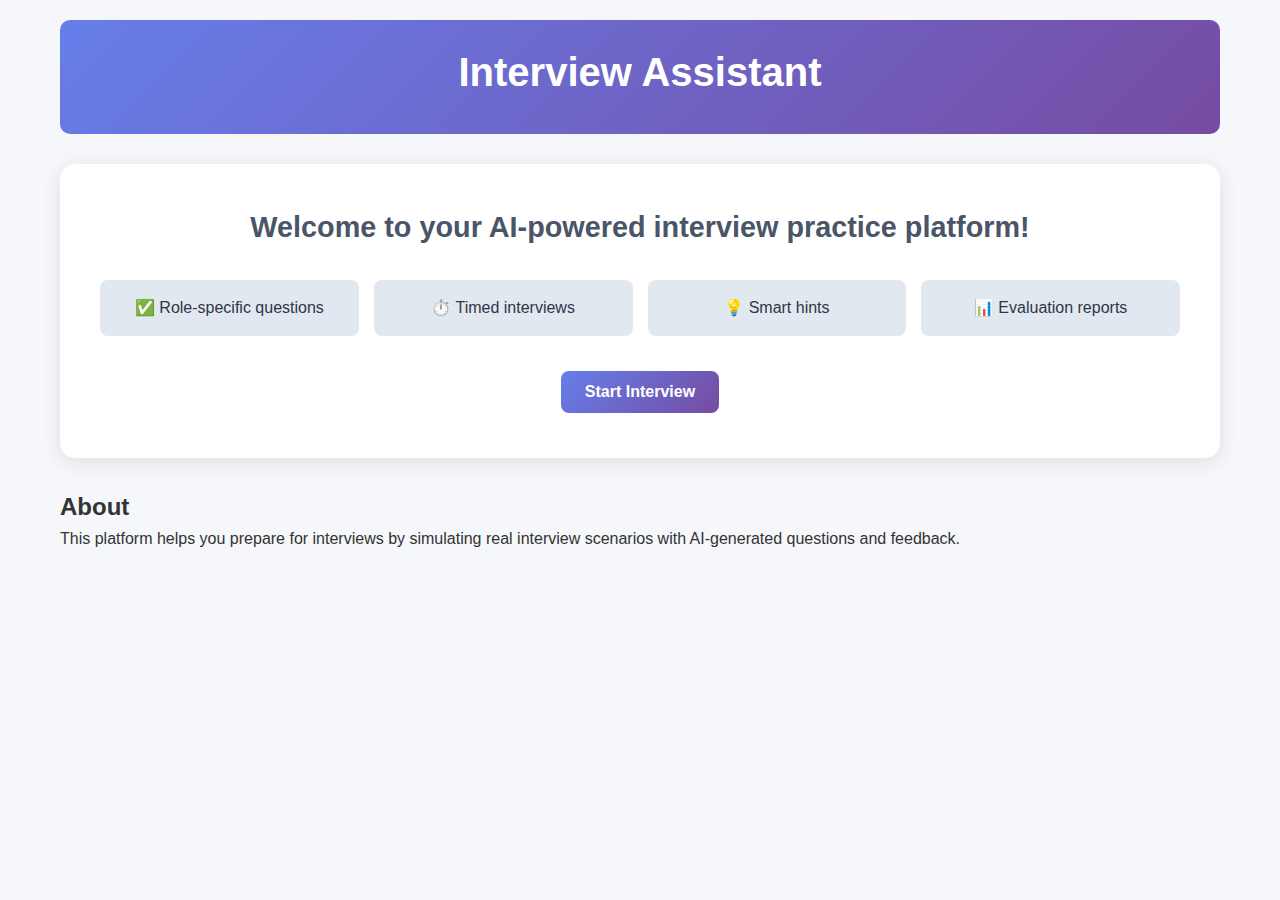
<file: interview_assistant/ui/index.html>
<!DOCTYPE html>
<html lang="en">
<head>
    <meta charset="UTF-8">
    <meta name="viewport" content="width=device-width, initial-scale=1.0">
    <title>AI Interview Assistant</title>
    <link rel="stylesheet" href="styles.css">
</head>
<body>
    <div class="container">
        <!-- Header -->
        <header class="header">
            <h1>Interview Assistant</h1>
        </header>

        <!-- Home Page -->
        <div id="home-page" class="page active">
            <div class="welcome-section">
                <h2>Welcome to your AI-powered interview practice platform!</h2>
                <div class="features">
                    <div class="feature">✅ Role-specific questions</div>
                    <div class="feature">⏱️ Timed interviews</div>
                    <div class="feature">💡 Smart hints</div>
                    <div class="feature">📊 Evaluation reports</div>
                </div>
                <button id="start-interview-btn" class="primary-btn">Start Interview</button>
            </div>

            <div class="about-section">
                <h2>About</h2>
                <p>This platform helps you prepare for interviews by simulating real interview scenarios with AI-generated questions and feedback.</p>
            </div> <!-- <<< THIS WAS THE MISSING CLOSING TAG -->
        </div> <!-- <<< Home Page Ends Here -->

        <!-- Interview Configuration Page -->
        <div id="config-page" class="page">
            <div class="config-section">
                <h2>🎯 Interview Setup</h2>
                <form id="interview-config-form">
                    <div class="form-group">
                        <label for="category">📂 Category</label>
                        <select id="category" required>
                            <option value="">Select Category</option>
                            <option value="technical">Technical</option>
                            <option value="non_technical">Non-Technical</option>
                        </select>
                    </div>

                    <div class="form-group">
                        <label for="role">👔 Role</label>
                        <select id="role" required>
                            <option value="">Select Role</option>
                        </select>
                    </div>

                    <div class="form-group">
                        <label for="difficulty">📊 Difficulty</label>
                        <select id="difficulty" required>
                            <option value="">Select Difficulty</option>
                            <option value="beginner">Beginner</option>
                            <option value="intermediate">Intermediate</option>
                            <option value="advanced">Advanced</option>
                        </select>
                    </div>

                    <div id="difficulty-details" class="difficulty-details"></div>

                    <button type="submit" class="primary-btn">▶️ Start Interview</button>
                    <button type="button" id="back-home-btn" class="secondary-btn">🏠 Back to Home</button>
                </form>
            </div>
        </div>

        <!-- Interview Page -->
        <div id="interview-page" class="page">
            <div class="interview-header">
                <div class="interview-info">
                    <h2>💬 Interview in Progress</h2>
                    <div id="progress-info"></div>
                </div>
                <div class="timer-container">
                    <div id="timer" class="timer">00:00</div>
                </div>
            </div>

            <div class="interview-content">
                <div id="chat-messages" class="chat-messages"></div>
                
                <div class="question-section">
                    <div id="current-question" class="question-box"></div>
                    <textarea id="answer-input" placeholder="Type your detailed answer here..." rows="6"></textarea>
                </div>

                <div class="action-buttons">
                    <button id="submit-btn" class="primary-btn">📤 Submit Answer</button>
                    <button id="hint-btn" class="secondary-btn">💡 Get Hint</button>
                    <button id="skip-btn" class="secondary-btn">⏭️ Skip Question</button>
                    <button id="end-btn" class="danger-btn">🛑 End Interview</button>
                </div>
            </div>
        </div>

        <!-- Report Page -->
        <div id="report-page" class="page">
            <div class="report-header">
                <h2>📊 Interview Report</h2>
                <div id="report-summary" class="report-summary"></div>
            </div>

            <div class="report-content">
                <div id="question-analysis" class="question-analysis"></div>
                <div id="overall-evaluation" class="overall-evaluation"></div>
            </div>

            <div class="report-actions">
                <button id="new-interview-btn" class="primary-btn">🔄 New Interview</button>
                <button id="download-report-btn" class="secondary-btn">📥 Download Report</button>
                <button id="back-home-report-btn" class="secondary-btn">🏠 Back to Home</button>
            </div>
        </div>

        <!-- Loading Overlay -->
        <div id="loading-overlay" class="loading-overlay">
            <div class="loading-spinner"></div>
            <div class="loading-text">Processing...</div>
        </div>

        <!-- Toast Notifications -->
        <div id="toast-container" class="toast-container"></div>
    </div>

    <script src="config.js"></script>
    <script src="script.js"></script>
</body>
</html>
</file>
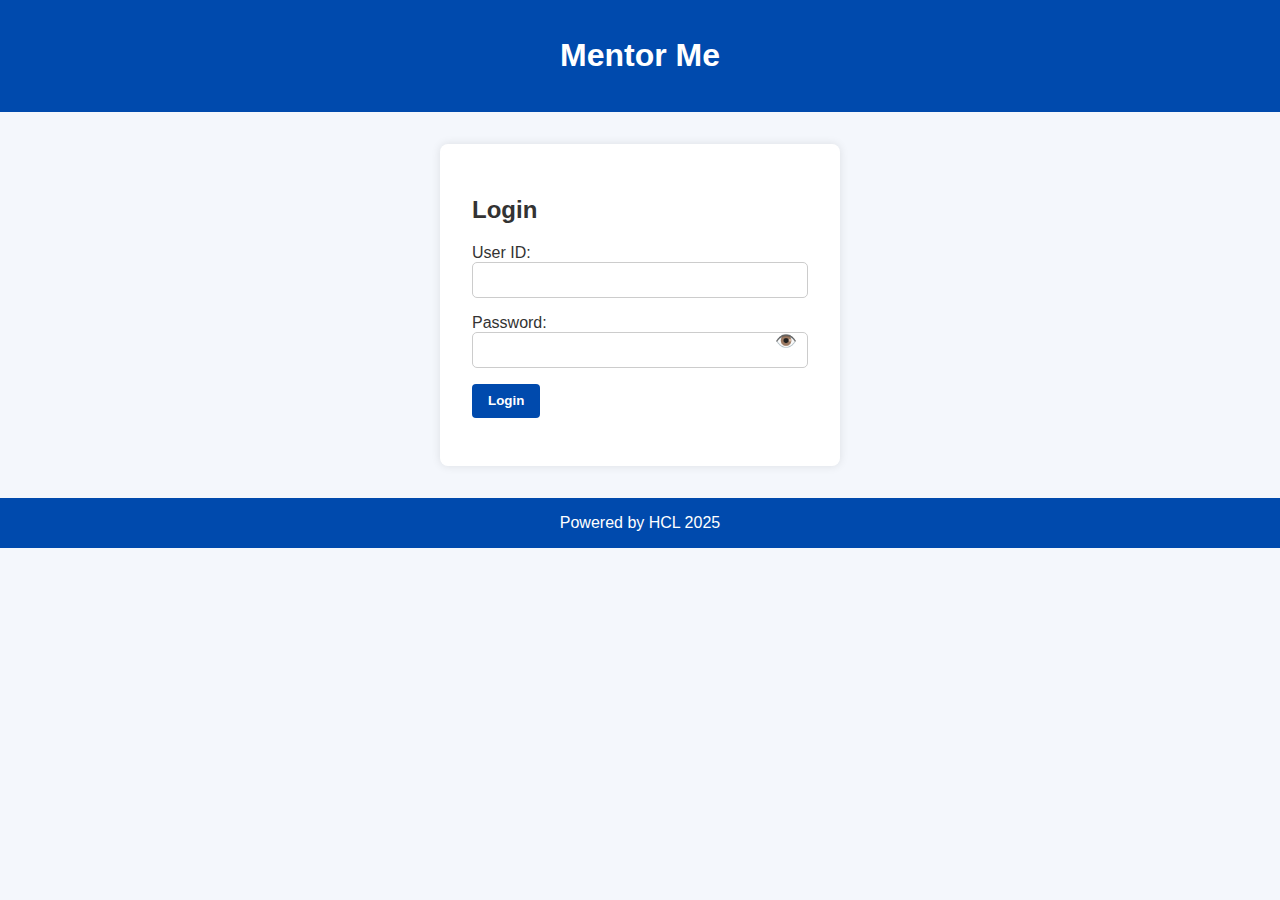
<file: mentor/ui/index.html>
<!DOCTYPE html>
<html lang="en">
<head>
    <meta charset="UTF-8" />
    <meta name="viewport" content="width=device-width, initial-scale=1.0"/>
    <title>Mentor Me</title>
    <style>
        /* Your existing CSS styles go here */
        * {
            box-sizing: border-box;
        }
        body {
            margin: 0;
            font-family: 'Segoe UI', sans-serif;
            background-color: #f4f7fc;
            color: #333;
            height: 100vh;
            display: flex;
            flex-direction: column;
        }

        header {
            background-color: #004aad;
            color: white;
            padding: 1rem;
            text-align: center;
            flex-shrink: 0;
        }

        .footer {
            text-align: center;
            padding: 1rem;
            background-color: #004aad;
            color: white;
            flex-shrink: 0;
        }

        .container {
            display: flex;
            flex: 1;
            overflow: hidden;
        }

        .sidebar {
            width: 280px;
            min-width: 200px;
            background-color: #e8f0fe;
            padding: 1rem;
            border-right: 1px solid #ccc;
            overflow-y: auto;
            flex-shrink: 0;
        }

        .sidebar h3, .sidebar h4 {
            margin-top: 0;
            margin-bottom: 0.5rem;
        }

        #logged-in-user {
            font-weight: bold;
            margin-bottom: 1rem;
            font-size: 1.1rem;
            color: #004aad;
        }

        #past-sessions {
            list-style: none;
            padding-left: 0;
            margin-top: 1rem;
            margin-bottom: 0;
        }

        #past-sessions li {
            background: white;
            margin-bottom: 0.75rem;
            padding: 0.6rem 0.8rem;
            border-radius: 6px;
            cursor: pointer;
            box-shadow: 0 0 5px rgba(0,0,0,0.05);
            transition: background-color 0.2s ease;
        }

        #past-sessions li:hover {
            background-color: #d2e3fc;
        }

        .session-title {
            font-weight: 600;
            color: #004aad;
            margin-bottom: 0.2rem;
            white-space: nowrap;
            overflow: hidden;
            text-overflow: ellipsis;
        }

        .session-meta {
            font-size: 0.75rem;
            color: #666;
            margin-bottom: 0.3rem;
        }

        .session-snippet {
            font-size: 0.85rem;
            color: #333;
            max-height: 2.8em;
            line-height: 1.4em;
            overflow: hidden;
            text-overflow: ellipsis;
        }

        .main-content-area {
            flex: 1;
            display: flex;
            flex-direction: column;
            overflow: hidden;
        }

        .chat-area {
            flex: 1;
            display: flex;
            flex-direction: column;
            overflow: hidden;
        }

        .messages {
            flex: 1;
            padding: 1rem;
            overflow-y: auto;
            background-color: white;
            display: flex;
            flex-direction: column;
        }

        .message {
            margin: 0.5rem 0;
            padding: 0.75rem;
            border-radius: 8px;
            max-width: 70%;
            position: relative;
            word-wrap: break-word;
            white-space: pre-wrap; /* Ensures newlines and spaces are respected */
        }

        .message.user {
            background-color: #d2e3fc;
            align-self: flex-end;
        }

        .message.assistant { /* Changed from .mentor to .assistant to match backend model */
            background-color: #ffffff;
            align-self: flex-start;
            border-left: 5px solid #004aad;
            white-space: pre-wrap; /* Ensures newlines and spaces are respected */
        }

        .mentor-icon::before {
            content: "👨‍🏫 ";
        }

        .message time {
            display: block;
            font-size: 0.7rem;
            color: #777;
            margin-top: 0.3rem;
            text-align: right;
            user-select: none;
        }

        /* Styles for the audio button */
        .message .audio-control {
            background: none;
            border: none;
            cursor: pointer;
            font-size: 1.2em;
            margin-left: 0.5em;
            vertical-align: middle;
            color: #004aad; /* Match your primary color */
            transition: color 0.2s ease;
        }

        .message .audio-control:hover:not(:disabled) {
            color: #003580; /* Darker shade on hover */
        }

        .message .audio-control:disabled {
            color: #b0c4de; /* Lighter color when disabled */
            cursor: not-allowed;
        }

        .input-box {
            display: flex;
            padding: 1rem;
            background-color: #f1f1f1;
            border-top: 1px solid #ccc;
            align-items: center;
            flex-shrink: 0;
        }

        .input-box textarea {
            flex: 1;
            padding: 0.75rem;
            border: 1px solid #ccc;
            border-radius: 5px;
            font-size: 1rem;
            resize: vertical;
            min-height: 40px;
            max-height: 120px;
            overflow-y: auto;
        }

        .input-box button {
            background-color: #004aad;
            color: white;
            padding: 0.75rem 1rem;
            border: none;
            margin-left: 0.5rem;
            border-radius: 5px;
            cursor: pointer;
            min-width: 80px;
            font-weight: 600;
            transition: background-color 0.3s ease;
        }

        .input-box button:disabled {
            background-color: #6699cc;
            cursor: not-allowed;
        }

        .hidden {
            display: none !important;
        }

        .form-group {
            margin-bottom: 1rem;
        }

        select, input[type="text"], input[type="password"], textarea {
            width: 100%;
            padding: 0.5rem;
            font-size: 1rem;
            border-radius: 5px;
            border: 1px solid #ccc;
            font-family: 'Segoe UI', sans-serif;
        }

        button {
            padding: 0.6rem 1rem;
            background-color: #004aad;
            color: white;
            border: none;
            cursor: pointer;
            border-radius: 4px;
            font-weight: 600;
            transition: background-color 0.3s ease;
        }

        button:hover:not(:disabled) {
            background-color: #003580;
        }

        .login {
            max-width: 400px;
            margin: 2rem auto;
            background: white;
            padding: 2rem;
            border-radius: 8px;
            box-shadow: 0 0 10px rgba(0,0,0,0.1);
            flex-shrink: 0;
        }

        .setup {
            max-width: 600px;
            margin: 2rem auto;
            background: white;
            padding: 2rem;
            border-radius: 8px;
            box-shadow: 0 0 10px rgba(0,0,0,0.1);
            width: 90%;
            flex-grow: 1;
            display: flex;
            flex-direction: column;
            align-items: center;
            text-align: center;
            overflow-y: auto;
            padding-bottom: 2rem;
        }
        .setup .form-group {
            width: 100%;
            max-width: 400px;
            text-align: left;
        }
        .setup button {
            margin-top: 1rem;
        }

        /* Show password toggle */
        .password-wrapper {
            position: relative;
        }

        .password-wrapper input {
            padding-right: 2.5rem;
        }

        .toggle-password {
            position: absolute;
            top: 50%;
            right: 0.7rem;
            transform: translateY(-50%);
            cursor: pointer;
            font-size: 1.1rem;
            color: #777;
            user-select: none;
        }

        /* Typing indicator */
        #typing-indicator {
            font-style: italic;
            color: #666;
            margin: 0 1rem 0.5rem 1rem;
            height: 1.5rem;
            user-select: none;
            text-align: center;
        }

        /* NEW Skill Selection Styles */
        .skill-tag {
            background-color: #e8f0fe;
            color: #004aad;
            padding: 8px 12px;
            border-radius: 20px;
            cursor: pointer;
            border: 1px solid #c2d9ff;
            transition: all 0.2s ease;
            font-size: 0.95rem;
            white-space: nowrap;
        }

        .skill-tag:hover {
            background-color: #d2e3fc;
            border-color: #a8c8ff;
        }

        .skill-tag.selected {
            background-color: #004aad;
            color: white;
            border-color: #003580;
        }

        .selected-skill-item {
            background-color: #0056b3;
            color: white;
            padding: 5px 8px;
            border-radius: 3px;
            display: inline-flex;
            align-items: center;
            gap: 5px;
            font-size: 0.85rem;
            white-space: nowrap;
        }

        .selected-skill-item .remove-skill {
            background: none;
            border: none;
            color: white;
            font-weight: bold;
            cursor: pointer;
            padding: 0 3px;
            line-height: 1;
            font-size: 1em;
            margin-left: 5px;
            display: flex;
            align-items: center;
            justify-content: center;
            height: 1em;
        }

        #custom-skill-input-container button {
            padding: 0.5rem 0.8rem;
            font-size: 0.9rem;
            white-space: nowrap;
        }
    </style>
</head>
<body>

    <header>
        <h1>Mentor Me</h1>
    </header>

    <div class="login" id="login-section">
        <h2>Login</h2>
        <div class="form-group">
            <label for="userId">User ID:</label>
            <input type="text" id="userId" />
        </div>
        <div class="form-group password-wrapper">
            <label for="password">Password:</label>
            <input type="password" id="password" />
            <span id="toggle-password" class="toggle-password" title="Show/Hide password">👁️</span>
        </div>
        <button id="login-btn" onclick="login()">Login</button>
        <p id="login-error" style="color: red;"></p>
    </div>

    <div class="container hidden" id="main-app-container">
        <div class="sidebar">
            <h3>Logged in as:</h3>
            <div id="logged-in-user"></div>
            <button onclick="showSetupSection()" style="margin-bottom: 1rem; width: 100%;">New Session</button>
            <h4>Previous Sessions</h4>
            <ul id="past-sessions" title="Click to load session"></ul>
        </div>

        <div class="main-content-area" id="dynamic-content-area">

            <div class="setup" id="setup-section">
                <h2>Set Learning Preferences</h2>
                <div class="form-group">
                    <label>Skills:</label>
                    <div id="skills-selection-container" style="display: flex; flex-wrap: wrap; gap: 8px; margin-bottom: 10px;">
                        <span class="skill-tag predefined" data-skill="Python">Python</span>
                        <span class="skill-tag predefined" data-skill="Machine Learning">Machine Learning</span>
                        <span class="skill-tag predefined" data-skill="Data Science">Data Science</span>
                        <span class="skill-tag predefined" data-skill="AI">AI</span>
                        <span class="skill-tag predefined" data-skill="Others" id="others-skill-tag">Others</span>
                    </div>
                    <div id="custom-skill-input-container" class="hidden" style="display: flex; gap: 5px;">
                        <input type="text" id="custom-skill-input" placeholder="Type custom skill" style="flex: 1;"/>
                        <button type="button" onclick="addCustomSkill()">Add</button>
                    </div>
                    <div id="selected-skills-display" style="border: 1px solid #ccc; padding: 5px; min-height: 40px; border-radius: 5px; background-color: #fff; display: flex; flex-wrap: wrap; gap: 5px; align-items: center; margin-top: 10px;">
                        <span id="no-skills-selected" style="color: #999;">Click skills above to add</span>
                    </div>
                    <input type="hidden" id="selected-skills-hidden-input" name="selected_skills" value="" />
                </div>
                <div class="form-group">
                    <label for="difficulty">Difficulty:</label>
                    <select id="difficulty">
                        <option value="Beginner">Beginner</option>
                        <option value="Intermediate">Intermediate</option>
                        <option value="Advanced">Advanced</option>
                    </select>
                </div>
                <div class="form-group">
                    <label for="role">Role:</label>
                    <select id="role">
                        <option value="Student">Student</option>
                        <option value="Engineer">Engineer</option>
                        <option value="Researcher">Researcher</option>
                    </select>
                </div>
                <button onclick="startSession()">Start Session</button>
            </div>

            <div class="chat-area hidden" id="chat-messages-area">
                <div class="messages" id="chat-messages"></div>
                <div id="typing-indicator" class="hidden">Mentor is typing...</div>
                <div class="input-box">
                    <textarea id="user-input" placeholder="Ask your mentor..." rows="1"></textarea>
                    <button id="send-btn" onclick="sendMessage()">Send</button>
                </div>
            </div>

        </div>
    </div>

    <div class="footer">
        Powered by HCL 2025
    </div>

    <script>
        let chatHistory = []; // Stores objects like { role: 'user', content: '...', timestamp: ..., isIntro: boolean, isInitialIntro: boolean }
        let userId = "";
        let currentChatTitle = null;
        let typingTimeout;
        const loginBtn = document.getElementById('login-btn');
        const sendBtn = document.getElementById('send-btn');
        const typingIndicator = document.getElementById('typing-indicator');
        const mainAppContainer = document.getElementById('main-app-container');
        const setupSection = document.getElementById('setup-section');
        const chatMessagesArea = document.getElementById('chat-messages-area');
        const chatMessagesDiv = document.getElementById('chat-messages');

        // NEW Skill Selection Elements
        const skillsSelectionContainer = document.getElementById('skills-selection-container');
        const othersSkillTag = document.getElementById('others-skill-tag');
        const customSkillInputContainer = document.getElementById('custom-skill-input-container');
        const customSkillInput = document.getElementById('custom-skill-input');
        const selectedSkillsDisplay = document.getElementById('selected-skills-display');
        const noSkillsSelectedSpan = document.getElementById('no-skills-selected');
        const selectedSkillsHiddenInput = document.getElementById('selected-skills-hidden-input');
        let currentSelectedSkills = new Set();

        // Define your API base URL here
        const API_BASE_URL = 'http://127.0.0.1:8086';

        // Toggle password visibility
        document.getElementById('toggle-password').addEventListener('click', () => {
            const pwdInput = document.getElementById('password');
            if (pwdInput.type === 'password') {
                pwdInput.type = 'text';
                document.getElementById('toggle-password').textContent = '🙈';
            } else {
                pwdInput.type = 'password';
                document.getElementById('toggle-password').textContent = '👁️';
            }
        });

        // Auto-resize textarea
        document.getElementById('user-input').addEventListener('input', function() {
            this.style.height = 'auto';
            this.style.height = (this.scrollHeight) + 'px';
        });

        // Enter to send, Shift+Enter for newline
        document.getElementById('user-input').addEventListener('keydown', function(e) {
            if (e.key === 'Enter' && !e.shiftKey) {
                e.preventDefault();
                sendMessage();
            }
        });

        // --- Skill Selection Logic ---
        skillsSelectionContainer.addEventListener('click', (event) => {
            const target = event.target;
            if (target.classList.contains('skill-tag') && target.dataset.skill) {
                const skill = target.dataset.dataset.skill;

                if (skill === "Others") {
                    if (customSkillInputContainer.classList.contains('hidden')) {
                        customSkillInputContainer.classList.remove('hidden');
                        target.classList.add('selected');
                        if (!currentSelectedSkills.has("Others")) {
                            currentSelectedSkills.add("Others");
                            updateSelectedSkillsDisplay();
                        }
                        customSkillInput.focus();
                    } else {
                        customSkillInputContainer.classList.add('hidden');
                        target.classList.remove('selected');
                        currentSelectedSkills.delete("Others");
                        updateSelectedSkillsDisplay();
                    }
                } else {
                    if (currentSelectedSkills.has(skill)) {
                        currentSelectedSkills.delete(skill);
                        target.classList.remove('selected');
                    } else {
                        currentSelectedSkills.add(skill);
                        target.classList.add('selected');
                    }
                    updateSelectedSkillsDisplay();
                }
            }
        });

        function addCustomSkill() {
            const skill = customSkillInput.value.trim();
            if (skill && !currentSelectedSkills.has(skill)) {
                currentSelectedSkills.add(skill);
                updateSelectedSkillsDisplay();
                customSkillInput.value = "";
                customSkillInput.focus();
            } else if (currentSelectedSkills.has(skill)) {
                alert(`"${skill}" is already added.`);
            }
        }

        function removeSkill(skillToRemove) {
            currentSelectedSkills.delete(skillToRemove);
            if (skillToRemove === "Others") {
                othersSkillTag.classList.remove('selected');
                customSkillInputContainer.classList.add('hidden');
            }
            document.querySelectorAll('.skill-tag.predefined').forEach(tag => {
                if (tag.dataset.skill === skillToRemove) {
                    tag.classList.remove('selected');
                }
            });
            updateSelectedSkillsDisplay();
        }

        function updateSelectedSkillsDisplay() {
            selectedSkillsDisplay.innerHTML = '';
            if (currentSelectedSkills.size === 0) {
                selectedSkillsDisplay.appendChild(noSkillsSelectedSpan);
                noSkillsSelectedSpan.classList.remove('hidden');
            } else {
                noSkillsSelectedSpan.classList.add('hidden');
                currentSelectedSkills.forEach(skill => {
                    const skillItem = document.createElement('span');
                    skillItem.className = 'selected-skill-item';
                    skillItem.textContent = skill;

                    const removeButton = document.createElement('button');
                    removeButton.className = 'remove-skill';
                    removeButton.textContent = 'x';
                    removeButton.onclick = () => removeSkill(skill);

                    skillItem.appendChild(removeButton);
                    selectedSkillsDisplay.appendChild(skillItem);
                });
            }
            selectedSkillsHiddenInput.value = JSON.stringify(Array.from(currentSelectedSkills));
        }

        document.addEventListener('DOMContentLoaded', updateSelectedSkillsDisplay);

        // --- End Skill Selection Logic ---

        async function login() {
            userId = document.getElementById("userId").value.trim();
            const password = document.getElementById("password").value;
            const errorElem = document.getElementById("login-error");
            errorElem.textContent = "";
            if (!userId || !password) {
                errorElem.textContent = "Please enter User ID and Password.";
                return;
            }

            loginBtn.disabled = true;
            loginBtn.textContent = "Logging in...";

            try {
                const res = await fetch(`${API_BASE_URL}/login`, {
                    method: "POST",
                    headers: {"Content-Type": "application/json"},
                    body: JSON.stringify({user_id: userId, password})
                });

                if (res.ok) {
                    document.getElementById("login-section").classList.add("hidden");
                    mainAppContainer.classList.remove("hidden");
                    showSetupSection();
                    document.getElementById("logged-in-user").textContent = userId;

                    const pref = localStorage.getItem(`prefs_${userId}`);
                    if (pref) {
                        try {
                            const parsed = JSON.parse(pref);
                            currentSelectedSkills = new Set(parsed.skills || []);
                            updateSelectedSkillsDisplay();

                            document.querySelectorAll('.skill-tag.predefined').forEach(tag => {
                                if (currentSelectedSkills.has(tag.dataset.skill)) {
                                    tag.classList.add('selected');
                                } else {
                                    tag.classList.remove('selected');
                                }
                            });
                            const hasNonPredefinedSkill = parsed.skills.some(s => !['Python', 'Machine Learning', 'Data Science', 'AI'].includes(s));

                            if (currentSelectedSkills.has("Others") || hasNonPredefinedSkill) {
                                othersSkillTag.classList.add('selected');
                                customSkillInputContainer.classList.remove('hidden');
                            } else {
                                othersSkillTag.classList.remove('selected');
                                customSkillInputContainer.classList.add('hidden');
                            }

                            if(parsed.difficulty) {
                                document.getElementById("difficulty").value = parsed.difficulty;
                            }
                            if(parsed.role) {
                                document.getElementById("role").value = parsed.role;
                            }

                        } catch { /* ignore parse errors */ }
                    }
                    await fetchChats();
                } else {
                    errorElem.textContent = "Login failed. Check credentials.";
                }
            } catch(e) {
                errorElem.textContent = "Error connecting to server.";
                console.error("Login error:", e);
            } finally {
                loginBtn.disabled = false;
                loginBtn.textContent = "Login";
            }
        }

        function showSetupSection() {
            setupSection.classList.remove("hidden");
            chatMessagesArea.classList.add("hidden");
            chatHistory = []; // Clear chat history
            currentChatTitle = null;
            renderMessages(); // Re-render to clear display
            currentSelectedSkills.clear();
            updateSelectedSkillsDisplay();
            document.querySelectorAll('.skill-tag.predefined').forEach(tag => tag.classList.remove('selected'));
            customSkillInputContainer.classList.add('hidden');
            customSkillInput.value = "";
        }

        async function fetchChats() {
            try {
                const res = await fetch(`${API_BASE_URL}/get_chats?user_id=${encodeURIComponent(userId)}`);
                if (!res.ok) throw new Error("Failed to fetch chats. Status: " + res.status);
                const data = await res.json();
                const list = document.getElementById("past-sessions");
                list.innerHTML = "";

                if (!data.chats || data.chats.length === 0) {
                    const li = document.createElement("li");
                    li.textContent = "No previous sessions";
                    li.style.fontStyle = "italic";
                    li.style.color = "#666";
                    list.appendChild(li);
                    return;
                }

                data.chats.sort((a, b) => {
                    const dateA = new Date(a[2] * 1000 || 0); // Convert Unix timestamp (seconds) to milliseconds
                    const dateB = new Date(b[2] * 1000 || 0);
                    return dateB - dateA;
                });

                data.chats.forEach(chat => {
                    const chatId = chat[0];
                    const chatTitlePreview = chat[1];
                    const chatTimestamp = chat[2];

                    const li = document.createElement("li");
                    li.title = chatTitlePreview || "No Title";
                    li.onclick = () => loadChat(chatTitlePreview);

                    const titleDiv = document.createElement("div");
                    titleDiv.className = "session-title";
                    titleDiv.textContent = chatTitlePreview || "Untitled Session";

                    const metaDiv = document.createElement("div");
                    metaDiv.className = "session-meta";
                    // Convert timestamp from seconds to milliseconds for Date constructor
                    const dt = chatTimestamp ? new Date(chatTimestamp * 1000) : null;
                    metaDiv.textContent = dt ? dt.toLocaleString() : "No Date";

                    const snippetDiv = document.createElement("div");
                    snippetDiv.className = "session-snippet";
                    snippetDiv.textContent = chatTitlePreview || "No preview available.";

                    li.appendChild(titleDiv);
                    li.appendChild(metaDiv);
                    li.appendChild(snippetDiv);

                    list.appendChild(li);
                });
            } catch (e) {
                console.error("Error fetching chats:", e);
                const list = document.getElementById("past-sessions");
                list.innerHTML = '<li style="color: red; font-style: italic;">Error loading sessions. Please check server.</li>';
            }
        }

        async function loadChat(title) {
            try {
                const res = await fetch(`${API_BASE_URL}/get_chat_messages?user_id=${encodeURIComponent(userId)}&title=${encodeURIComponent(title)}`);
                if (!res.ok) throw new Error("Failed to load chat messages. Status: " + res.status);
                const data = await res.json();
                chatHistory = data.messages || [];

                // When loading a chat, explicitly set isIntro to false for all messages.
                // The backend doesn't store this, so we assume loaded messages are regular chat.
                // Also set isInitialIntro to false as this is not the START of a new session.
                chatHistory.forEach(msg => {
                    msg.isIntro = false;
                    msg.isInitialIntro = false; // Important: Loaded messages are never the *initial* intro
                    // Ensure timestamp is a number (if it comes as string from DB)
                    if (typeof msg.timestamp === 'string') {
                        msg.timestamp = parseFloat(msg.timestamp);
                    }
                });

                currentChatTitle = title;
                renderMessages();

                setupSection.classList.add("hidden");
                chatMessagesArea.classList.remove("hidden");
            } catch (e) {
                console.error("Error loading chat:", e);
                alert("Failed to load chat: " + title + ". See console for details.");
            }
        }

        async function startSession() {
            const skills = Array.from(currentSelectedSkills);
            const difficulty = document.getElementById("difficulty").value;
            const role = document.getElementById("role").value;

            if (skills.length === 0) {
                alert("Please select at least one skill.");
                return;
            }

            try {
                sendBtn.disabled = true;
                sendBtn.textContent = "Starting...";
                const res = await fetch(`${API_BASE_URL}/start_session`, {
                    method: "POST",
                    headers: {"Content-Type": "application/json"},
                    body: JSON.stringify({ user_id: userId, skills, difficulty, role })
                });
                if (!res.ok) throw new Error("Failed to start session. Status: " + res.status);
                const data = await res.json();

                localStorage.setItem(`prefs_${userId}`, JSON.stringify({ skills, difficulty, role }));

                setupSection.classList.add("hidden");
                chatMessagesArea.classList.remove("hidden");

                currentChatTitle = data.title; // Get the generated unique title

                // Create the initial mentor message object with isInitialIntro: true
                const introMessage = {
                    role: "assistant", // Role for mentor
                    content: data.intro_and_topics,
                    timestamp: Date.now() / 1000, // Store in seconds to match backend
                    isIntro: false, // This message is not a "regular" intro in the chat sense (for future proofing)
                    isInitialIntro: true // Mark as the very first intro message to disable audio
                };
                chatHistory = [introMessage]; // Reset history for new session and add intro
                displayMessage(introMessage); // Display the intro message

                await fetchChats(); // Refresh sidebar to show new session
            } catch (e) {
                console.error("Error starting session:", e);
                alert("Failed to start session: " + e.message + ". Check console for details.");
            } finally {
                sendBtn.disabled = false;
                sendBtn.textContent = "Send";
            }
        }


        function renderMessages() {
            chatMessagesDiv.innerHTML = ''; // Clear existing messages
            chatHistory.forEach(msg => {
                // Each msg is already an object like { role, content, timestamp, isIntro, isInitialIntro }
                displayMessage(msg);
            });
            chatMessagesDiv.scrollTop = chatMessagesDiv.scrollHeight; // Scroll to bottom
        }

        // Updated displayMessage to accept a message object
        function displayMessage(messageObj) {
            const messageDiv = document.createElement('div');
            messageDiv.classList.add('message', messageObj.role); // 'user' or 'assistant'

            if (messageObj.role === 'assistant') {
                messageDiv.classList.add('mentor-icon');
            }

            const contentSpan = document.createElement('span');
            contentSpan.textContent = messageObj.content;
            messageDiv.appendChild(contentSpan);

            // Conditional rendering of the audio button:
            // Only show if it's an 'assistant' message AND it's NOT explicitly marked as an initial intro message
            // AND not a general "isIntro" if we decide to use that for other intro types later.
            if (messageObj.role === 'assistant' && !messageObj.isInitialIntro) {
                const audioControl = document.createElement('button');
                audioControl.classList.add('audio-control');
                audioControl.innerHTML = '🔊';
                audioControl.title = 'Listen to this message';
                audioControl.addEventListener('click', () => playMentorAudio(messageObj.content, audioControl));
                messageDiv.appendChild(audioControl);
            }

            const timeSpan = document.createElement('time');
            // Convert Unix timestamp (seconds) to milliseconds for Date constructor
            const date = messageObj.timestamp ? new Date(messageObj.timestamp * 1000) : new Date();
            timeSpan.textContent = date.toLocaleTimeString([], { hour: '2-digit', minute: '2-digit' });
            messageDiv.appendChild(timeSpan);

            chatMessagesDiv.appendChild(messageDiv);
            chatMessagesDiv.scrollTop = chatMessagesDiv.scrollHeight;
        }

        async function sendMessage() {
            const userInput = document.getElementById('user-input');
            const messageText = userInput.value.trim();
            if (messageText === '') return;

            if (!userId) {
                alert("Please login first.");
                return;
            }
            if (!currentChatTitle) {
                alert("Please start a new session or load a previous one first.");
                return;
            }

            // Create the user message object
            const userMessageObject = {
                role: "user",
                content: messageText,
                timestamp: Date.now() / 1000 // Store in seconds to match backend
            };

            // Display user message immediately
            displayMessage(userMessageObject);
            // Add user message to local chat history (this will be sent to backend)
            chatHistory.push(userMessageObject);

            userInput.value = '';
            userInput.style.height = 'auto';

            sendBtn.disabled = true;
            typingIndicator.classList.remove('hidden');

            try {
                // Construct the payload to match backend's ChatRequest model
                const response = await fetch(`${API_BASE_URL}/chat`, {
                    method: 'POST',
                    headers: { 'Content-Type': 'application/json' },
                    body: JSON.stringify({
                        user_id: userId,
                        chat_title: currentChatTitle,
                        chat_history: chatHistory // Send the full chat history
                    })
                });

                const data = await response.json();

                if (response.ok) {
                    const mentorResponse = data.reply; // Backend returns 'reply'
                    const mentorMessageObject = {
                        role: "assistant", // Role for mentor
                        content: mentorResponse,
                        timestamp: Date.now() / 1000, // Store in seconds
                        isIntro: false, // This is a regular chat message
                        isInitialIntro: false // This is not the very first intro
                    };
                    displayMessage(mentorMessageObject);
                    chatHistory.push(mentorMessageObject); // Add mentor's reply to local history

                    await fetchChats(); // Refresh sidebar to show updated session
                } else {
                    // Improved error message parsing from FastAPI's 422 detail
                    let errorMessage = "Unknown error.";
                    if (response.status === 422 && data && data.detail) {
                        errorMessage = Array.isArray(data.detail) ?
                                       data.detail.map(err => `${err.loc.join('.')}: ${err.msg}`).join('; ') :
                                       data.detail;
                    } else if (data && data.detail) { // Other HTTP errors with a detail field
                        errorMessage = data.detail;
                    } else if (data && data.message) { // Fallback for custom backend messages
                        errorMessage = data.message;
                    } else { // Generic HTTP status message
                        errorMessage = `Server responded with status ${response.status}.`;
                    }
                    displayMessage({ role: 'assistant', content: `Error: ${errorMessage}`, timestamp: Date.now() / 1000 });
                }
            } catch (error) {
                console.error('Error sending message:', error);
                displayMessage({ role: 'assistant', content: 'Failed to get a response from the mentor. Please try again.', timestamp: Date.now() / 1000 });
            } finally {
                sendBtn.disabled = false;
                typingIndicator.classList.add('hidden');
            }
        }

        async function playMentorAudio(text, buttonElement) {
            buttonElement.disabled = true;
            buttonElement.textContent = '...';

            try {
                const encodedText = encodeURIComponent(text);
                const audioRequestUrl = `${API_BASE_URL}/text_to_speech_direct?text=${encodedText}`;

                const res = await fetch(audioRequestUrl, {
                    method: "GET",
                });

                if (!res.ok) {
                    const errorText = await res.text();
                    throw new Error(`Failed to get audio: ${res.status} - ${errorText}`);
                }

                const audioBlob = await res.blob();

                if (audioBlob.size === 0) {
                    throw new Error("Received empty audio file from server.");
                }

                const audioUrl = URL.createObjectURL(audioBlob);

                const audio = new Audio(audioUrl);
                audio.onended = () => {
                    buttonElement.disabled = false;
                    buttonElement.textContent = '🔊';
                    URL.revokeObjectURL(audioUrl);
                };
                audio.onerror = (e) => {
                    console.error("Audio playback error event:", e);
                    buttonElement.disabled = false;
                    buttonElement.textContent = '🔊';
                    alert("Failed to play audio. Check console for details.");
                    URL.revokeObjectURL(audioUrl);
                };

                await audio.play().catch(playError => {
                    console.error("audio.play() Promise rejected (likely autoplay policy):", playError);
                    alert("Audio playback might be blocked by your browser's autoplay policy. Please try again or check browser settings.");
                    buttonElement.disabled = false;
                    buttonElement.textContent = '🔊';
                    URL.revokeObjectURL(audioUrl);
                });

            } catch (error) {
                console.error("Error in playMentorAudio catch block:", error);
                alert("Could not play audio: " + error.message);
                buttonElement.disabled = false;
                buttonElement.textContent = '🔊';
            }
        }
    </script>
</body>
</html>
</file>
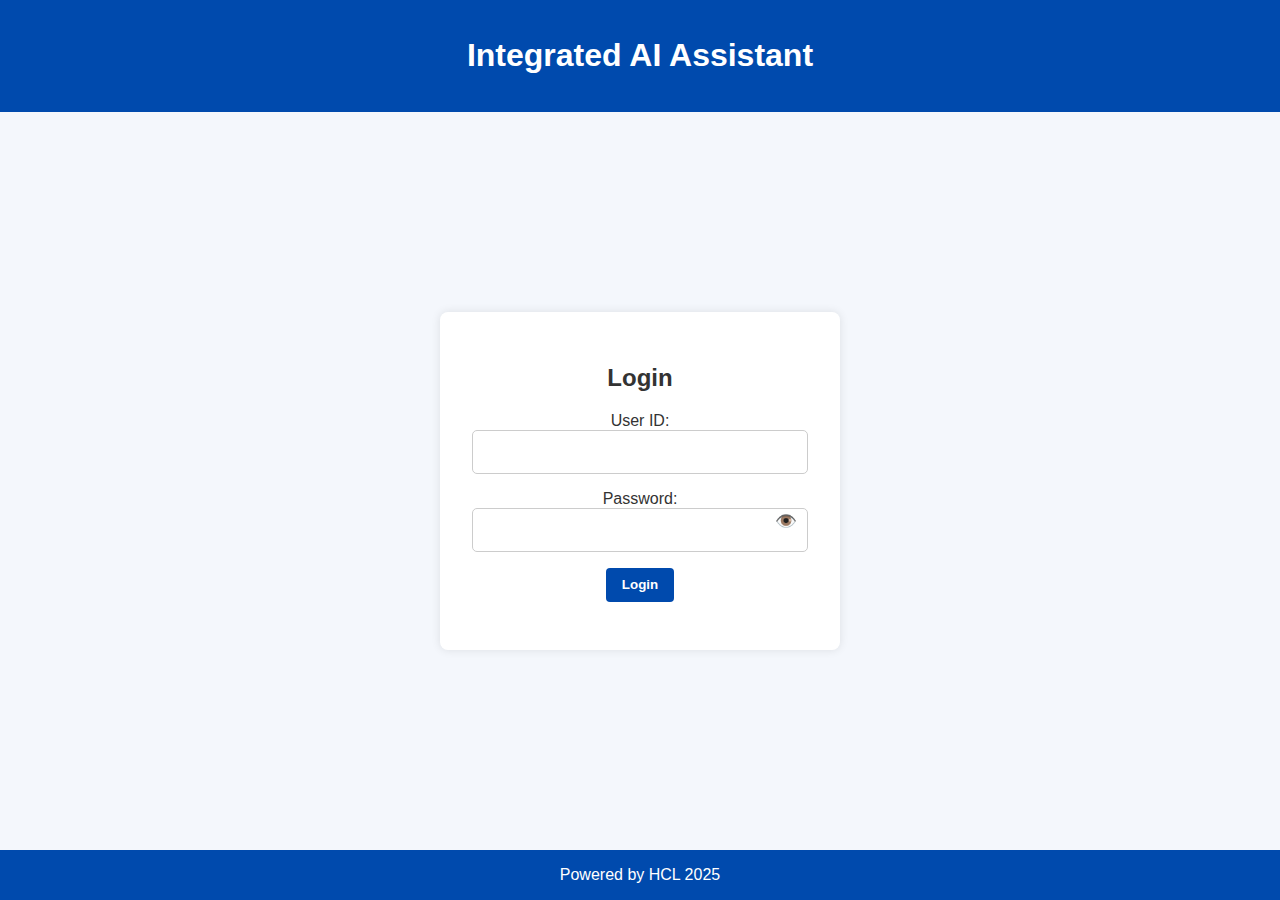
<file: mentor/ui/merged_index.html>
<!DOCTYPE html>
<html lang="en">
<head>
    <meta charset="UTF-8" />
    <meta name="viewport" content="width=device-width, initial-scale=1.0"/>
    <title>Integrated AI Assistant</title>
    <style>
        /* --- COMMON STYLES --- */
        * {
            box-sizing: border-box;
        }
        body {
            margin: 0;
            font-family: 'Segoe UI', sans-serif;
            background-color: #f4f7fc;
            color: #333;
            height: 100vh;
            display: flex;
            flex-direction: column;
            overflow: hidden; /* Prevent overall scrolling */
        }

        header {
            background-color: #004aad;
            color: white;
            padding: 1rem;
            text-align: center;
            flex-shrink: 0;
        }

        .footer {
            text-align: center;
            padding: 1rem;
            background-color: #004aad;
            color: white;
            flex-shrink: 0;
        }

        .container {
            display: flex;
            flex: 1;
            overflow: hidden; /* Ensure content inside container doesn't cause overflow */
            flex-direction: column; /* Default to column for login/dashboard */
            align-items: center;
            justify-content: center;
            padding: 1rem;
        }

        /* Styles for common form elements */
        .form-group {
            margin-bottom: 1rem;
            width: 100%;
        }

        select, input[type="text"], input[type="password"], textarea {
            width: 100%;
            padding: 0.75rem;
            font-size: 1rem;
            border-radius: 5px;
            border: 1px solid #ccc;
            font-family: 'Segoe UI', sans-serif;
        }

        button {
            padding: 0.6rem 1rem;
            background-color: #004aad;
            color: white;
            border: none;
            cursor: pointer;
            border-radius: 4px;
            font-weight: 600;
            transition: background-color 0.3s ease;
        }

        button:hover:not(:disabled) {
            background-color: #003580;
        }

        .hidden {
            display: none !important;
        }

        /* --- LOGIN & DASHBOARD STYLES --- */
        .login, .dashboard-section {
            max-width: 400px;
            width: 90%;
            background: white;
            padding: 2rem;
            border-radius: 8px;
            box-shadow: 0 0 10px rgba(0,0,0,0.1);
            text-align: center;
        }

        .dashboard-section button {
            display: block;
            width: 100%;
            margin-bottom: 1rem;
            padding: 1rem;
            font-size: 1.2rem;
        }

        /* Show password toggle */
        .password-wrapper {
            position: relative;
        }

        .password-wrapper input {
            padding-right: 2.5rem;
        }

        .toggle-password {
            position: absolute;
            top: 50%;
            right: 0.7rem;
            transform: translateY(-50%);
            cursor: pointer;
            font-size: 1.1rem;
            color: #777;
            user-select: none;
        }

        /* --- MENTOR ME APP STYLES --- */
        #mentor-me-app-container {
            display: flex;
            flex: 1;
            width: 100%;
            max-width: 1200px; /* Max width for mentor app */
            margin: 0 auto;
            overflow: hidden;
        }

        .sidebar {
            width: 280px;
            min-width: 200px;
            background-color: #e8f0fe;
            padding: 1rem;
            border-right: 1px solid #ccc;
            overflow-y: auto;
            flex-shrink: 0;
            display: flex;
            flex-direction: column;
        }

        .sidebar h3, .sidebar h4 {
            margin-top: 0;
            margin-bottom: 0.5rem;
        }

        #logged-in-user {
            font-weight: bold;
            margin-bottom: 1rem;
            font-size: 1.1rem;
            color: #004aad;
        }

        #past-sessions {
            list-style: none;
            padding-left: 0;
            margin-top: 1rem;
            margin-bottom: 0;
            flex-grow: 1; /* Allow sessions list to grow */
        }

        #past-sessions li {
            background: white;
            margin-bottom: 0.75rem;
            padding: 0.6rem 0.8rem;
            border-radius: 6px;
            cursor: pointer;
            box-shadow: 0 0 5px rgba(0,0,0,0.05);
            transition: background-color 0.2s ease;
        }

        #past-sessions li:hover {
            background-color: #d2e3fc;
        }

        .session-title {
            font-weight: 600;
            color: #004aad;
            margin-bottom: 0.2rem;
            white-space: nowrap;
            overflow: hidden;
            text-overflow: ellipsis;
        }

        .session-meta {
            font-size: 0.75rem;
            color: #666;
            margin-bottom: 0.3rem;
        }

        .session-snippet {
            font-size: 0.85rem;
            color: #333;
            max-height: 2.8em;
            line-height: 1.4em;
            overflow: hidden;
            text-overflow: ellipsis;
        }

        .main-content-area {
            flex: 1;
            display: flex;
            flex-direction: column;
            overflow: hidden;
        }

        .chat-area {
            flex: 1;
            display: flex;
            flex-direction: column;
            overflow: hidden;
        }

        .messages {
            flex: 1;
            padding: 1rem;
            overflow-y: auto;
            background-color: white;
            display: flex;
            flex-direction: column;
        }

        .message {
            margin: 0.5rem 0;
            padding: 0.75rem;
            border-radius: 8px;
            max-width: 70%;
            position: relative;
            word-wrap: break-word;
            white-space: pre-wrap; /* Ensures newlines and spaces are respected */
        }

        .message.user {
            background-color: #d2e3fc;
            align-self: flex-end;
        }

        .message.assistant { /* Changed from .mentor to .assistant to match backend model */
            background-color: #ffffff;
            align-self: flex-start;
            border-left: 5px solid #004aad;
            white-space: pre-wrap; /* Ensures newlines and spaces are respected */
        }

        .mentor-icon::before {
            content: "👨‍🏫 ";
        }

        .message time {
            display: block;
            font-size: 0.7rem;
            color: #777;
            margin-top: 0.3rem;
            text-align: right;
            user-select: none;
        }

        /* Styles for the audio button */
        .message .audio-control {
            background: none;
            border: none;
            cursor: pointer;
            font-size: 1.2em;
            margin-left: 0.5em;
            vertical-align: middle;
            color: #004aad; /* Match your primary color */
            transition: color 0.2s ease;
        }

        .message .audio-control:hover:not(:disabled) {
            color: #003580; /* Darker shade on hover */
        }

        .message .audio-control:disabled {
            color: #b0c4de; /* Lighter color when disabled */
            cursor: not-allowed;
        }

        .input-box {
            display: flex;
            padding: 1rem;
            background-color: #f1f1f1;
            border-top: 1px solid #ccc;
            align-items: center;
            flex-shrink: 0;
        }

        .input-box textarea {
            flex: 1;
            padding: 0.75rem;
            border: 1px solid #ccc;
            border-radius: 5px;
            font-size: 1rem;
            resize: vertical;
            min-height: 40px;
            max-height: 120px;
            overflow-y: auto;
        }

        .input-box button {
            background-color: #004aad;
            color: white;
            padding: 0.75rem 1rem;
            border: none;
            margin-left: 0.5rem;
            border-radius: 5px;
            cursor: pointer;
            min-width: 80px;
            font-weight: 600;
            transition: background-color 0.3s ease;
        }

        .input-box button:disabled {
            background-color: #6699cc;
            cursor: not-allowed;
        }

        .setup {
            max-width: 600px;
            margin: 2rem auto;
            background: white;
            padding: 2rem;
            border-radius: 8px;
            box-shadow: 0 0 10px rgba(0,0,0,0.1);
            width: 90%;
            flex-grow: 1;
            display: flex;
            flex-direction: column;
            align-items: center;
            text-align: center;
            overflow-y: auto;
            padding-bottom: 2rem;
        }
        .setup .form-group {
            width: 100%;
            max-width: 400px;
            text-align: left;
        }
        .setup button {
            margin-top: 1rem;
        }

        /* Typing indicator */
        #typing-indicator {
            font-style: italic;
            color: #666;
            margin: 0 1rem 0.5rem 1rem;
            height: 1.5rem;
            user-select: none;
            text-align: center;
        }

        /* Skill Selection Styles */
        .skill-tag {
            background-color: #e8f0fe;
            color: #004aad;
            padding: 8px 12px;
            border-radius: 20px;
            cursor: pointer;
            border: 1px solid #c2d9ff;
            transition: all 0.2s ease;
            font-size: 0.95rem;
            white-space: nowrap;
        }

        .skill-tag:hover {
            background-color: #d2e3fc;
            border-color: #a8c8ff;
        }

        .skill-tag.selected {
            background-color: #004aad;
            color: white;
            border-color: #003580;
        }

        .selected-skill-item {
            background-color: #0056b3;
            color: white;
            padding: 5px 8px;
            border-radius: 3px;
            display: inline-flex;
            align-items: center;
            gap: 5px;
            font-size: 0.85rem;
            white-space: nowrap;
        }

        .selected-skill-item .remove-skill {
            background: none;
            border: none;
            color: white;
            font-weight: bold;
            cursor: pointer;
            padding: 0 3px;
            line-height: 1;
            font-size: 1em;
            margin-left: 5px;
            display: flex;
            align-items: center;
            justify-content: center;
            height: 1em;
        }

        #custom-skill-input-container button {
            padding: 0.5rem 0.8rem;
            font-size: 0.9rem;
            white-space: nowrap;
        }

        /* --- INTERVIEW ASSISTANT APP STYLES (from styles.css) --- */
        #interview-assistant-app-container {
            flex: 1;
            width: 100%;
            max-width: 900px; /* Max width for interview app */
            margin: 0 auto;
            display: flex;
            flex-direction: column;
            overflow: hidden;
        }

        .page {
            flex: 1;
            display: none;
            flex-direction: column;
            padding: 1rem;
            background-color: white;
            border-radius: 8px;
            box-shadow: 0 0 10px rgba(0,0,0,0.1);
            margin-bottom: 1rem;
            overflow-y: auto; /* Allow page content to scroll */
        }

        .page.active {
            display: flex;
        }

        /* Header (already defined, might need specificity if conflicting) */
        .header {
            background-color: #0056b3;
            color: white;
            padding: 1rem;
            text-align: center;
            margin-bottom: 1rem;
            border-radius: 8px;
        }

        /* Home Page Styles */
        .welcome-section, .about-section, .config-section, .interview-header, .interview-content, .report-header, .report-content, .report-actions {
            padding: 1.5rem;
            margin-bottom: 1rem;
            border-radius: 8px;
            background-color: #f9f9f9;
            box-shadow: inset 0 0 5px rgba(0,0,0,0.05);
        }

        .welcome-section h2, .about-section h2, .config-section h2, .interview-header h2, .report-header h2 {
            color: #004aad;
            margin-top: 0;
            margin-bottom: 1rem;
            text-align: center;
        }

        .features {
            display: flex;
            justify-content: space-around;
            flex-wrap: wrap;
            margin-bottom: 1.5rem;
        }

        .feature {
            background-color: #e8f0fe;
            color: #004aad;
            padding: 10px 15px;
            margin: 5px;
            border-radius: 20px;
            font-size: 0.9em;
            text-align: center;
        }

        /* Buttons */
        .primary-btn {
            background-color: #004aad;
            color: white;
            padding: 10px 20px;
            border: none;
            border-radius: 5px;
            cursor: pointer;
            font-size: 1em;
            transition: background-color 0.3s ease;
            margin-top: 10px;
        }

        .primary-btn:hover {
            background-color: #003580;
        }

        .secondary-btn {
            background-color: #6c757d;
            color: white;
            padding: 10px 20px;
            border: none;
            border-radius: 5px;
            cursor: pointer;
            font-size: 1em;
            transition: background-color 0.3s ease;
            margin-top: 10px;
            margin-left: 10px;
        }

        .secondary-btn:hover {
            background-color: #5a6268;
        }

        .danger-btn {
            background-color: #dc3545;
            color: white;
            padding: 10px 20px;
            border: none;
            border-radius: 5px;
            cursor: pointer;
            font-size: 1em;
            transition: background-color 0.3s ease;
            margin-top: 10px;
            margin-left: 10px;
        }

        .danger-btn:hover {
            background-color: #c82333;
        }

        /* Config Page Styles */
        .config-section form {
            display: flex;
            flex-direction: column;
            gap: 15px;
        }

        .difficulty-details {
            margin-top: 10px;
            padding: 10px;
            background-color: #e8f0fe;
            border-left: 4px solid #004aad;
            border-radius: 4px;
            font-size: 0.9em;
            color: #333;
        }

        /* Interview Page Styles */
        .interview-header {
            display: flex;
            justify-content: space-between;
            align-items: center;
            margin-bottom: 1rem;
            background-color: #e8f0fe;
            padding: 1rem;
            border-radius: 8px;
        }

        .interview-info h2 {
            margin: 0;
            color: #004aad;
        }

        #progress-info {
            font-size: 0.9em;
            color: #555;
        }

        .timer-container {
            background-color: #004aad;
            color: white;
            padding: 8px 15px;
            border-radius: 20px;
            font-size: 1.2em;
            font-weight: bold;
        }

        .interview-content {
            flex: 1;
            display: flex;
            flex-direction: column;
            gap: 1rem;
            padding: 1rem;
            background-color: #f9f9f9;
            border-radius: 8px;
            box-shadow: inset 0 0 5px rgba(0,0,0,0.05);
            overflow-y: auto; /* Allow interview content to scroll */
        }

        .question-section {
            background-color: #ffffff;
            border: 1px solid #ddd;
            border-radius: 8px;
            padding: 1rem;
            box-shadow: 0 2px 4px rgba(0,0,0,0.05);
        }

        .question-box {
            font-size: 1.1em;
            font-weight: bold;
            color: #333;
            margin-bottom: 1rem;
        }

        #answer-input {
            width: 100%;
            padding: 10px;
            border: 1px solid #ccc;
            border-radius: 5px;
            font-size: 1em;
            resize: vertical;
            min-height: 100px;
        }

        .action-buttons {
            display: flex;
            justify-content: center;
            flex-wrap: wrap;
            gap: 10px;
            margin-top: 1rem;
        }

        /* Chat messages within interview page */
        #interview-chat-messages { /* Renamed to avoid conflict */
            flex: none; /* Do not grow */
            max-height: 200px; /* Limit height */
            overflow-y: auto;
            border: 1px solid #eee;
            border-radius: 8px;
            padding: 0.5rem;
            background-color: #f0f8ff;
            margin-bottom: 1rem;
        }

        .chat-message {
            margin-bottom: 0.5rem;
            padding: 0.5rem;
            border-radius: 5px;
            font-size: 0.9em;
        }

        .chat-message.interviewer {
            background-color: #e0f7fa;
            align-self: flex-start;
        }

        .chat-message.candidate {
            background-color: #e6ffe6;
            align-self: flex-end;
            text-align: right;
        }

        /* Report Page Styles */
        .report-summary {
            font-size: 1.1em;
            font-weight: bold;
            color: #004aad;
            text-align: center;
            margin-bottom: 1.5rem;
        }

        .question-analysis, .overall-evaluation {
            background-color: #ffffff;
            border: 1px solid #ddd;
            border-radius: 8px;
            padding: 1rem;
            margin-bottom: 1rem;
            box-shadow: 0 2px 4px rgba(0,0,0,0.05);
        }

        .question-analysis h3, .overall-evaluation h3 {
            color: #004aad;
            margin-top: 0;
            margin-bottom: 0.8rem;
        }

        .report-actions {
            text-align: center;
            margin-top: 1.5rem;
        }

        /* Loading Overlay */
        .loading-overlay {
            position: fixed;
            top: 0;
            left: 0;
            width: 100%;
            height: 100%;
            background: rgba(255, 255, 255, 0.8);
            display: flex;
            flex-direction: column;
            justify-content: center;
            align-items: center;
            z-index: 1000;
            backdrop-filter: blur(5px);
            -webkit-backdrop-filter: blur(5px);
        }

        .loading-spinner {
            border: 8px solid #f3f3f3;
            border-top: 8px solid #004aad;
            border-radius: 50%;
            width: 60px;
            height: 60px;
            animation: spin 1s linear infinite;
            margin-bottom: 15px;
        }

        @keyframes spin {
            0% { transform: rotate(0deg); }
            100% { transform: rotate(360deg); }
        }

        .loading-text {
            font-size: 1.2em;
            color: #004aad;
            font-weight: bold;
        }

        /* Toast Notifications */
        .toast-container {
            position: fixed;
            bottom: 20px;
            right: 20px;
            z-index: 1001;
        }

        .toast {
            background-color: #333;
            color: white;
            padding: 10px 20px;
            border-radius: 5px;
            margin-bottom: 10px;
            opacity: 0;
            transition: opacity 0.3s ease-in-out;
            box-shadow: 0 2px 10px rgba(0,0,0,0.2);
        }

        .toast.show {
            opacity: 1;
        }

        /* Media Queries for Responsiveness */
        @media (max-width: 768px) {
            .container {
                padding: 0.5rem;
            }

            .sidebar {
                width: 100%;
                height: auto;
                border-right: none;
                border-bottom: 1px solid #ccc;
                margin-bottom: 1rem;
            }

            #mentor-me-app-container {
                flex-direction: column;
            }

            .main-content-area {
                width: 100%;
            }

            .message {
                max-width: 90%;
            }

            .features {
                flex-direction: column;
                align-items: center;
            }

            .feature {
                width: 90%;
            }

            .interview-header {
                flex-direction: column;
                align-items: flex-start;
                gap: 10px;
            }

            .action-buttons {
                flex-direction: column;
            }

            .secondary-btn, .danger-btn {
                margin-left: 0;
            }
        }
    </style>
</head>
<body>
    <header>
        <h1>Integrated AI Assistant</h1>
    </header>

    <div class="container">
        <div class="login" id="login-section">
            <h2>Login</h2>
            <div class="form-group">
                <label for="userId">User ID:</label>
                <input type="text" id="userId" />
            </div>
            <div class="form-group password-wrapper">
                <label for="password">Password:</label>
                <input type="password" id="password" />
                <span id="toggle-password" class="toggle-password" title="Show/Hide password">👁️</span>
            </div>
            <button id="login-btn" onclick="login()">Login</button>
            <p id="login-error" style="color: red;"></p>
        </div>

        <div class="dashboard-section hidden" id="dashboard-section">
            <h2>Choose Your Path</h2>
            <button id="mentor-me-choice-btn">Mentor Me</button>
            <button id="interview-me-choice-btn">Interview Me</button>
        </div>

        <div id="mentor-me-app-container" class="app-container hidden">
            <div class="sidebar">
                <h3>Logged in as:</h3>
                <div id="logged-in-user"></div>
                <button onclick="showSetupSection()" style="margin-bottom: 1rem; width: 100%;">New Session</button>
                <h4>Previous Sessions</h4>
                <ul id="past-sessions" title="Click to load session"></ul>
                <button onclick="showDashboard()" style="margin-top: auto; width: 100%;">Back to Dashboard</button>
            </div>

            <div class="main-content-area" id="dynamic-content-area">
                <div class="setup" id="setup-section">
                    <h2>Set Learning Preferences</h2>
                    <div class="form-group">
                        <label>Skills:</label>
                        <div id="skills-selection-container" style="display: flex; flex-wrap: wrap; gap: 8px; margin-bottom: 10px;">
                            <span class="skill-tag predefined" data-skill="Python">Python</span>
                            <span class="skill-tag predefined" data-skill="Machine Learning">Machine Learning</span>
                            <span class="skill-tag predefined" data-skill="Data Science">Data Science</span>
                            <span class="skill-tag predefined" data-skill="AI">AI</span>
                            <span class="skill-tag predefined" data-skill="Others" id="others-skill-tag">Others</span>
                        </div>
                        <div id="custom-skill-input-container" class="hidden" style="display: flex; gap: 5px;">
                            <input type="text" id="custom-skill-input" placeholder="Type custom skill" style="flex: 1;"/>
                            <button type="button" onclick="addCustomSkill()">Add</button>
                        </div>
                        <div id="selected-skills-display" style="border: 1px solid #ccc; padding: 5px; min-height: 40px; border-radius: 5px; background-color: #fff; display: flex; flex-wrap: wrap; gap: 5px; align-items: center; margin-top: 10px;">
                            <span id="no-skills-selected" style="color: #999;">Click skills above to add</span>
                        </div>
                        <input type="hidden" id="selected-skills-hidden-input" name="selected_skills" value="" />
                    </div>
                    <div class="form-group">
                        <label for="difficulty">Difficulty:</label>
                        <select id="difficulty">
                            <option value="Beginner">Beginner</option>
                            <option value="Intermediate">Intermediate</option>
                            <option value="Advanced">Advanced</option>
                        </select>
                    </div>
                    <div class="form-group">
                        <label for="role">Role:</label>
                        <select id="role">
                            <option value="Student">Student</option>
                            <option value="Engineer">Engineer</option>
                            <option value="Researcher">Researcher</option>
                        </select>
                    </div>
                    <button onclick="startSession()">Start Session</button>
                </div>

                <div class="chat-area hidden" id="chat-messages-area">
                    <div class="messages" id="chat-messages"></div>
                    <div id="typing-indicator" class="hidden">Mentor is typing...</div>
                    <div class="input-box">
                        <textarea id="user-input" placeholder="Ask your mentor..." rows="1"></textarea>
                        <button id="send-btn" onclick="sendMessage()">Send</button>
                    </div>
                </div>
            </div>
        </div>

        <div id="interview-assistant-app-container" class="app-container hidden">
            <div id="interview-home-page" class="page active">
                <div class="welcome-section">
                    <h2>Welcome to your AI-powered interview practice platform!</h2>
                    <div class="features">
                        <div class="feature"><b>Role-specific questions</b></div>
                        <div class="feature"><b>Timed interviews</b></div>
                        <div class="feature"><b>Smart hints</b></div>
                        <div class="feature"><b>Evaluation reports</b></div>
                    </div>
                    <button id="interview-start-interview-btn" class="primary-btn">Start Interview</button>
                </div>

                <div class="about-section">
                    <h2>About</h2>
                    <p>This platform helps you prepare for interviews by simulating real interview scenarios with AI-generated questions and feedback.</p>
                </div>
                <button onclick="showDashboard()" class="secondary-btn">Back to Dashboard</button>
            </div>

            <div id="interview-config-page" class="page">
                <div class="config-section">
                    <h2> Set Your Skill Parameters</h2>
                    <form id="interview-config-form">
                        <div class="form-group">
                            <label for="interview-category">Category</label>
                            <select id="interview-category" required>
                                <option value="">Select Category</option>
                                <option value="technical">Technical</option>
                                <option value="non_technical">Non-Technical</option>
                            </select>
                        </div>

                        <div class="form-group">
                            <label for="interview-role">Role</label>
                            <select id="interview-role" required>
                                <option value="">Select Role</option>
                            </select>
                        </div>

                        <div class="form-group">
                            <label for="interview-difficulty">Difficulty</label>
                            <select id="interview-difficulty" required>
                                <option value="">Select Difficulty</option>
                                <option value="beginner">Beginner</option>
                                <option value="intermediate">Intermediate</option>
                                <option value="advanced">Advanced</option>
                            </select>
                        </div>

                        <div id="interview-difficulty-details" class="difficulty-details"></div>

                        <button type="submit" class="primary-btn">▶Start Interview</button>
                        <button type="button" id="interview-back-home-btn" class="secondary-btn">Back to Home</button>
                    </form>
                </div>
            </div>

            <div id="interview-page" class="page">
                <div class="interview-header">
                    <div class="interview-info">
                        <h2>Interview in Progress</h2>
                        <div id="interview-progress-info"></div>
                    </div>
                    <div class="timer-container">
                        <div id="interview-timer" class="timer">00:00</div>
                    </div>
                </div>

                <div class="interview-content">
                    <div id="interview-chat-messages" class="chat-messages"></div>

                    <div class="question-section">
                        <div id="interview-current-question" class="question-box"></div>
                        <textarea id="interview-answer-input" placeholder="Type your detailed answer here..." rows="6"></textarea>
                    </div>

                    <div class="action-buttons">
                        <button id="interview-submit-btn" class="primary-btn">Submit Answer</button>
                        <button id="interview-hint-btn" class="secondary-btn">Get Hint</button>
                        <button id="interview-skip-btn" class="secondary-btn">⏭Skip Question</button>
                        <button id="interview-end-btn" class="danger-btn">End Interview</button>
                    </div>
                </div>
            </div>

            <div id="interview-report-page" class="page">
                <div class="report-header">
                    <h2>Interview Report</h2>
                    <div id="interview-report-summary" class="report-summary"></div>
                </div>

                <div class="report-content">
                    <div id="interview-question-analysis" class="question-analysis"></div>
                    <div id="interview-overall-evaluation" class="overall-evaluation"></div>
                </div>

                <div class="report-actions">
                    <button id="new-interview-btn" class="primary-btn">New Interview</button>
                    <button id="download-report-btn" class="secondary-btn">Download Report</button>
                    <button id="back-home-report-btn" class="secondary-btn">Back to Home</button>
                </div>
            </div>

            <div id="loading-overlay" class="loading-overlay hidden">
                <div class="loading-spinner"></div>
                <div class="loading-text">Processing...</div>
            </div>

            <div id="toast-container" class="toast-container"></div>
        </div>
    </div>

    <div class="footer">
        Powered by HCL 2025
    </div>

    <script>
        // --- GLOBAL VARIABLES (Common & Mentor Me) ---
        let chatHistory = []; // Stores objects like { role: 'user', content: '...', timestamp: ..., isIntro: boolean, isInitialIntro: boolean }
        let userId = "";
        let currentChatTitle = null;
        let typingTimeout;
        const loginBtn = document.getElementById('login-btn');
        const sendBtn = document.getElementById('send-btn');
        const typingIndicator = document.getElementById('typing-indicator');
        const mainAppContainer = document.getElementById('mentor-me-app-container'); // Renamed
        const setupSection = document.getElementById('setup-section');
        const chatMessagesArea = document.getElementById('chat-messages-area');
        const chatMessagesDiv = document.getElementById('chat-messages');

        // Mentor Me Skill Selection Elements
        const skillsSelectionContainer = document.getElementById('skills-selection-container');
        const othersSkillTag = document.getElementById('others-skill-tag');
        const customSkillInputContainer = document.getElementById('custom-skill-input-container');
        const customSkillInput = document.getElementById('custom-skill-input');
        const selectedSkillsDisplay = document.getElementById('selected-skills-display');
        const noSkillsSelectedSpan = document.getElementById('no-skills-selected');
        const selectedSkillsHiddenInput = document.getElementById('selected-skills-hidden-input');
        let currentSelectedSkills = new Set();

        // Define your API base URLs here for each application
        const MENTOR_API_BASE_URL = 'http://127.0.0.1:8086'; // Mentor API on port 8086
        const INTERVIEW_API_BASE_URL = 'http://127.0.0.1:8082'; // Interview Assistant API on port 8082

        // --- GLOBAL VARIABLES (Interview Assistant) ---
        let interviewConfig = {};
        let currentQuestionIndex = 0;
        let questions = [];
        let timerInterval;
        let seconds = 0;
        let score = 0;
        let report = {};
        let interviewChatHistory = []; // Separate chat history for interview assistant

        // Interview Assistant DOM Elements (prefixed with 'interview-')
        const interviewHomePage = document.getElementById('interview-home-page');
        const interviewConfigPage = document.getElementById('interview-config-page');
        const interviewPage = document.getElementById('interview-page');
        const interviewReportPage = document.getElementById('interview-report-page');
        const interviewLoadingOverlay = document.getElementById('loading-overlay');
        const interviewToastContainer = document.getElementById('toast-container');

        const interviewStartInterviewBtn = document.getElementById('interview-start-interview-btn');
        const interviewConfigForm = document.getElementById('interview-config-form');
        const interviewCategorySelect = document.getElementById('interview-category');
        const interviewRoleSelect = document.getElementById('interview-role');
        const interviewDifficultySelect = document.getElementById('interview-difficulty');
        const interviewDifficultyDetails = document.getElementById('interview-difficulty-details');
        const interviewBackHomeBtn = document.getElementById('interview-back-home-btn');

        const interviewProgressInfo = document.getElementById('interview-progress-info');
        const interviewTimer = document.getElementById('interview-timer');
        const interviewChatMessagesDiv = document.getElementById('interview-chat-messages'); // Renamed
        const interviewCurrentQuestion = document.getElementById('interview-current-question');
        const interviewAnswerInput = document.getElementById('interview-answer-input');
        const interviewSubmitBtn = document.getElementById('interview-submit-btn');
        const interviewHintBtn = document.getElementById('interview-hint-btn');
        const interviewSkipBtn = document.getElementById('interview-skip-btn');
        const interviewEndBtn = document.getElementById('interview-end-btn');

        const interviewReportSummary = document.getElementById('interview-report-summary');
        const interviewQuestionAnalysis = document.getElementById('interview-question-analysis');
        const interviewOverallEvaluation = document.getElementById('interview-overall-evaluation');
        const interviewNewInterviewBtn = document.getElementById('new-interview-btn'); // Corrected ID
        const interviewDownloadReportBtn = document.getElementById('download-report-btn'); // Corrected ID
        const interviewBackHomeReportBtn = document.getElementById('back-home-report-btn'); // Corrected ID

        // --- COMMON UI NAVIGATION ---
        const dashboardSection = document.getElementById('dashboard-section');
        const mentorMeAppContainer = document.getElementById('mentor-me-app-container');
        const interviewAssistantAppContainer = document.getElementById('interview-assistant-app-container');

        function showPage(pageId) {
            const pages = [
                document.getElementById('login-section'),
                dashboardSection,
                mentorMeAppContainer,
                interviewAssistantAppContainer,
                interviewHomePage,
                interviewConfigPage,
                interviewPage,
                interviewReportPage
            ];

            pages.forEach(page => {
                if (page) { // Check if element exists
                    if (page.id === pageId) {
                        page.classList.remove('hidden');
                        if (page.classList.contains('page') || page.classList.contains('app-container')) {
                             // For interview assistant pages and app containers, ensure flex display
                            page.style.display = 'flex';
                            if (page.id === 'mentor-me-app-container') {
                                // Specific display for mentor app with sidebar
                                page.style.flexDirection = 'row';
                            } else if (page.id === 'interview-assistant-app-container') {
                                // Specific display for interview app pages
                                page.style.flexDirection = 'column';
                            }
                        }
                    } else {
                        page.classList.add('hidden');
                        page.style.display = 'none'; // Ensure display is none for hidden elements
                    }
                }
            });
        }

        function showDashboard() {
            showPage('dashboard-section');
            // Reset any active states if coming from an app
            mentorMeAppContainer.classList.add('hidden');
            interviewAssistantAppContainer.classList.add('hidden');
        }

        function showMentorMeApp() {
            showPage('mentor-me-app-container');
            showSetupSection(); // Default to setup for Mentor Me
            fetchChats(); // Load past sessions
        }

        function showInterviewAssistantApp() {
            showPage('interview-assistant-app-container');
            showInterviewPage('interview-home-page'); // Start at interview home
        }

        // --- LOGIN LOGIC ---
        document.getElementById('toggle-password').addEventListener('click', () => {
            const pwdInput = document.getElementById('password');
            if (pwdInput.type === 'password') {
                pwdInput.type = 'text';
                document.getElementById('toggle-password').textContent = '🙈';
            } else {
                pwdInput.type = 'password';
                document.getElementById('toggle-password').textContent = '👁️';
            }
        });

        async function login() {
            userId = document.getElementById("userId").value.trim();
            const password = document.getElementById("password").value;
            const errorElem = document.getElementById("login-error");
            errorElem.textContent = "";
            if (!userId || !password) {
                errorElem.textContent = "Please enter User ID and Password.";
                return;
            }

            loginBtn.disabled = true;
            loginBtn.textContent = "Logging in...";

            try {
                const res = await fetch(`${MENTOR_API_BASE_URL}/login`, { // Using MENTOR_API_BASE_URL for login
                    method: "POST",
                    headers: {"Content-Type": "application/json"},
                    body: JSON.stringify({user_id: userId, password})
                });

                if (res.ok) {
                    showDashboard(); // Go to dashboard after login
                    document.getElementById("logged-in-user").textContent = userId;

                    // Pre-fill previous preferences if any in localStorage for Mentor Me
                    const pref = localStorage.getItem(`prefs_${userId}`);
                    if (pref) {
                        try {
                            const parsed = JSON.parse(pref);
                            currentSelectedSkills = new Set(parsed.skills || []);
                            updateSelectedSkillsDisplay();

                            document.querySelectorAll('.skill-tag.predefined').forEach(tag => {
                                if (currentSelectedSkills.has(tag.dataset.skill)) {
                                    tag.classList.add('selected');
                                } else {
                                    tag.classList.remove('selected');
                                }
                            });
                            const hasNonPredefinedSkill = parsed.skills.some(s => !['Python', 'Machine Learning', 'Data Science', 'AI'].includes(s));

                            if (currentSelectedSkills.has("Others") || hasNonPredefinedSkill) {
                                othersSkillTag.classList.add('selected');
                                customSkillInputContainer.classList.remove('hidden');
                            } else {
                                othersSkillTag.classList.remove('selected');
                                customSkillInputContainer.classList.add('hidden');
                            }

                            if(parsed.difficulty) {
                                document.getElementById("difficulty").value = parsed.difficulty;
                            }
                            if(parsed.role) {
                                document.getElementById("role").value = parsed.role;
                            }

                        } catch { /* ignore parse errors */ }
                    }
                } else {
                    errorElem.textContent = "Login failed. Check credentials.";
                }
            } catch(e) {
                errorElem.textContent = "Error connecting to server.";
                console.error("Login error:", e);
            } finally {
                loginBtn.disabled = false;
                loginBtn.textContent = "Login";
            }
        }

        // --- DASHBOARD BUTTON LISTENERS ---
        document.getElementById('mentor-me-choice-btn').addEventListener('click', showMentorMeApp);
        document.getElementById('interview-me-choice-btn').addEventListener('click', showInterviewAssistantApp);


        // --- MENTOR ME APP LOGIC ---
        function showSetupSection() {
            setupSection.classList.remove("hidden");
            chatMessagesArea.classList.add("hidden");
            chatHistory = []; // Clear chat history
            currentChatTitle = null;
            renderMessages(); // Re-render to clear display
            currentSelectedSkills.clear();
            updateSelectedSkillsDisplay();
            document.querySelectorAll('.skill-tag.predefined').forEach(tag => tag.classList.remove('selected'));
            customSkillInputContainer.classList.add('hidden');
            customSkillInput.value = "";
        }

        // Skill Tag Selection for Mentor Me
        skillsSelectionContainer.addEventListener('click', (event) => {
            if (event.target.classList.contains('skill-tag')) {
                const skill = event.target.dataset.skill;
                if (skill === "Others") {
                    // Toggle visibility of custom skill input for "Others"
                    customSkillInputContainer.classList.toggle('hidden');
                    event.target.classList.toggle('selected');
                    if (!event.target.classList.contains('selected')) {
                        // If "Others" is deselected, remove any custom skills and clear input
                        currentSelectedSkills.forEach(s => {
                            if (!['Python', 'Machine Learning', 'Data Science', 'AI'].includes(s)) {
                                currentSelectedSkills.delete(s);
                            }
                        });
                        customSkillInput.value = "";
                    } else {
                        // If "Others" is selected, add it to selected skills explicitly if not already there
                        currentSelectedSkills.add(skill);
                    }
                } else {
                    // For predefined skills, toggle selection
                    event.target.classList.toggle('selected');
                    if (event.target.classList.contains('selected')) {
                        currentSelectedSkills.add(skill);
                    } else {
                        currentSelectedSkills.delete(skill);
                    }
                }
                updateSelectedSkillsDisplay();
            }
        });

        function addCustomSkill() {
            const skill = customSkillInput.value.trim();
            if (skill && !currentSelectedSkills.has(skill)) {
                currentSelectedSkills.add(skill);
                updateSelectedSkillsDisplay();
                customSkillInput.value = '';
            }
        }

        function removeSkill(skillToRemove) {
            currentSelectedSkills.delete(skillToRemove);
            if (skillToRemove === "Others" && customSkillInputContainer.classList.contains('selected')) {
                othersSkillTag.classList.remove('selected');
                customSkillInputContainer.classList.add('hidden');
                customSkillInput.value = "";
                // Also remove any truly custom skills if "Others" is deselected
                currentSelectedSkills.forEach(s => {
                    if (!['Python', 'Machine Learning', 'Data Science', 'AI'].includes(s)) {
                        currentSelectedSkills.delete(s);
                    }
                });
            } else if (skillToRemove !== "Others") {
                document.querySelectorAll('.skill-tag.predefined').forEach(tag => {
                    if (tag.dataset.skill === skillToRemove) {
                        tag.classList.remove('selected');
                    }
                });
            }
            updateSelectedSkillsDisplay();
        }

        function updateSelectedSkillsDisplay() {
            selectedSkillsDisplay.innerHTML = '';
            if (currentSelectedSkills.size === 0) {
                selectedSkillsDisplay.appendChild(noSkillsSelectedSpan);
                noSkillsSelectedSpan.classList.remove('hidden');
            } else {
                noSkillsSelectedSpan.classList.add('hidden');
                currentSelectedSkills.forEach(skill => {
                    const skillItem = document.createElement('span');
                    skillItem.className = 'selected-skill-item';
                    skillItem.textContent = skill;

                    const removeBtn = document.createElement('button');
                    removeBtn.className = 'remove-skill';
                    removeBtn.innerHTML = '&times;';
                    removeBtn.onclick = () => removeSkill(skill);
                    skillItem.appendChild(removeBtn);
                    selectedSkillsDisplay.appendChild(skillItem);
                });
            }
            // Update the hidden input for form submission if needed (though we're using JS directly)
            selectedSkillsHiddenInput.value = JSON.stringify(Array.from(currentSelectedSkills));
        }

        async function fetchChats() {
            try {
                const res = await fetch(`${MENTOR_API_BASE_URL}/get_chats?user_id=${encodeURIComponent(userId)}`); // Using MENTOR_API_BASE_URL
                if (!res.ok) throw new Error("Failed to fetch chats. Status: " + res.status);
                const data = await res.json();
                const list = document.getElementById("past-sessions");
                list.innerHTML = "";

                if (!data.chats || data.chats.length === 0) {
                    const li = document.createElement("li");
                    li.textContent = "No previous sessions";
                    li.style.fontStyle = "italic";
                    li.style.color = "#666";
                    list.appendChild(li);
                    return;
                }

                data.chats.sort((a, b) => {
                    const dateA = new Date(a[2] * 1000 || 0); // Convert Unix timestamp (seconds) to milliseconds
                    const dateB = new Date(b[2] * 1000 || 0);
                    return dateB - dateA;
                });

                data.chats.forEach(chat => {
                    const chatId = chat[0];
                    const chatTitlePreview = chat[1];
                    const chatTimestamp = chat[2];

                    const li = document.createElement("li");
                    li.title = chatTitlePreview || "No Title";
                    li.onclick = () => loadChat(chatTitlePreview);

                    const titleDiv = document.createElement("div");
                    titleDiv.className = "session-title";
                    titleDiv.textContent = chatTitlePreview || "Untitled Session";

                    const metaDiv = document.createElement("div");
                    metaDiv.className = "session-meta";
                    // Convert timestamp from seconds to milliseconds for Date constructor
                    const dt = chatTimestamp ? new Date(chatTimestamp * 1000) : null;
                    metaDiv.textContent = dt ? dt.toLocaleString() : "No Date";

                    const snippetDiv = document.createElement("div");
                    snippetDiv.className = "session-snippet";
                    snippetDiv.textContent = chatTitlePreview || "No preview available.";

                    li.appendChild(titleDiv);
                    li.appendChild(metaDiv);
                    li.appendChild(snippetDiv);

                    list.appendChild(li);
                });
            } catch (e) {
                console.error("Error fetching chats:", e);
                const list = document.getElementById("past-sessions");
                list.innerHTML = '<li style="color: red; font-style: italic;">Error loading sessions. Please check server.</li>';
            }
        }

        async function loadChat(title) {
            try {
                const res = await fetch(`${MENTOR_API_BASE_URL}/get_chat_messages?user_id=${encodeURIComponent(userId)}&title=${encodeURIComponent(title)}`); // Using MENTOR_API_BASE_URL
                if (!res.ok) throw new Error("Failed to load chat messages. Status: " + res.status);
                const data = await res.json();
                chatHistory = data.messages || [];

                // When loading a chat, explicitly set isInitialIntro to false for all messages.
                chatHistory.forEach(msg => {
                    msg.isInitialIntro = false; // Important: Loaded messages are never the *initial* intro
                    // Ensure timestamp is a number (if it comes as string from DB)
                    if (typeof msg.timestamp === 'string') {
                        msg.timestamp = parseFloat(msg.timestamp);
                    }
                });

                currentChatTitle = title;
                renderMessages();

                setupSection.classList.add("hidden");
                chatMessagesArea.classList.remove("hidden");
            } catch (e) {
                console.error("Error loading chat:", e);
                alert("Failed to load chat: " + title + ". See console for details.");
            }
        }

        async function startSession() {
            const skills = Array.from(currentSelectedSkills);
            const difficulty = document.getElementById("difficulty").value;
            const role = document.getElementById("role").value;

            if (skills.length === 0) {
                alert("Please select at least one skill.");
                return;
            }

            try {
                sendBtn.disabled = true;
                sendBtn.textContent = "Starting...";
                const res = await fetch(`${MENTOR_API_BASE_URL}/start_session`, { // Using MENTOR_API_BASE_URL
                    method: "POST",
                    headers: {"Content-Type": "application/json"},
                    body: JSON.stringify({ user_id: userId, skills, difficulty, role })
                });
                if (!res.ok) throw new Error("Failed to start session. Status: " + res.status);
                const data = await res.json();

                localStorage.setItem(`prefs_${userId}`, JSON.stringify({ skills, difficulty, role }));

                setupSection.classList.add("hidden");
                chatMessagesArea.classList.remove("hidden");

                currentChatTitle = data.title; // Get the generated unique title

                // Create the initial mentor message object with isInitialIntro: true
                const introMessage = {
                    role: "assistant", // Role for mentor
                    content: data.intro_and_topics,
                    timestamp: Date.now() / 1000, // Store in seconds to match backend
                    isInitialIntro: true // Mark as the very first intro message to disable audio
                };
                chatHistory = [introMessage]; // Reset history for new session and add intro
                displayMessage(introMessage); // Display the intro message

                await fetchChats(); // Refresh sidebar to show new session
            } catch (e) {
                console.error("Error starting session:", e);
                alert("Failed to start session: " + e.message + ". Check console for details.");
            } finally {
                sendBtn.disabled = false;
                sendBtn.textContent = "Send";
            }
        }

        function renderMessages() {
            chatMessagesDiv.innerHTML = ''; // Clear existing messages
            chatHistory.forEach(msg => {
                // Each msg is already an object like { role, content, timestamp, isInitialIntro }
                displayMessage(msg);
            });
            chatMessagesDiv.scrollTop = chatMessagesDiv.scrollHeight; // Scroll to bottom
        }

        // Updated displayMessage to accept a message object
        function displayMessage(messageObj) {
            const messageDiv = document.createElement('div');
            messageDiv.classList.add('message', messageObj.role); // 'user' or 'assistant'

            if (messageObj.role === 'assistant') {
                messageDiv.classList.add('mentor-icon');
            }

            const contentSpan = document.createElement('span');
            contentSpan.textContent = messageObj.content;
            messageDiv.appendChild(contentSpan);

            // Conditional rendering of the audio button:
            // Only show if it's an 'assistant' message AND it's NOT explicitly marked as an initial intro message
            if (messageObj.role === 'assistant' && !messageObj.isInitialIntro) {
                const audioControl = document.createElement('button');
                audioControl.classList.add('audio-control');
                audioControl.innerHTML = '🔊';
                audioControl.title = 'Listen to this message';
                audioControl.addEventListener('click', () => playMentorAudio(messageObj.content, audioControl));
                messageDiv.appendChild(audioControl);
            }

            const timeSpan = document.createElement('time');
            // Convert Unix timestamp (seconds) to milliseconds for Date constructor
            const date = messageObj.timestamp ? new Date(messageObj.timestamp * 1000) : new Date();
            timeSpan.textContent = date.toLocaleTimeString([], { hour: '2-digit', minute: '2-digit' });
            messageDiv.appendChild(timeSpan);

            chatMessagesDiv.appendChild(messageDiv);
            chatMessagesDiv.scrollTop = chatMessagesDiv.scrollHeight;
        }

        async function sendMessage() {
            const userInput = document.getElementById('user-input');
            const messageText = userInput.value.trim();
            if (messageText === '') return;

            if (!userId) {
                alert("Please login first.");
                return;
            }
            if (!currentChatTitle) {
                alert("Please start a new session or load a previous one first.");
                return;
            }

            // Create the user message object
            const userMessageObject = {
                role: "user",
                content: messageText,
                timestamp: Date.now() / 1000 // Store in seconds to match backend
            };

            // Display user message immediately
            displayMessage(userMessageObject);
            // Add user message to local chat history (this will be sent to backend)
            chatHistory.push(userMessageObject);

            userInput.value = '';
            userInput.style.height = 'auto';

            sendBtn.disabled = true;
            typingIndicator.classList.remove('hidden');

            try {
                // Construct the payload to match backend's ChatRequest model
                const response = await fetch(`${MENTOR_API_BASE_URL}/chat`, { // Using MENTOR_API_BASE_URL
                    method: 'POST',
                    headers: { 'Content-Type': 'application/json' },
                    body: JSON.stringify({
                        user_id: userId,
                        chat_title: currentChatTitle,
                        chat_history: chatHistory // Send the full chat history
                    })
                });

                const data = await response.json();

                if (response.ok) {
                    const mentorResponse = data.reply; // Backend returns 'reply'
                    const mentorMessageObject = {
                        role: "assistant", // Role for mentor
                        content: mentorResponse,
                        timestamp: Date.now() / 1000, // Store in seconds
                        isInitialIntro: false // This is not the very first intro
                    };
                    displayMessage(mentorMessageObject);
                    chatHistory.push(mentorMessageObject); // Add mentor's reply to local history

                    await fetchChats(); // Refresh sidebar to show updated session
                } else {
                    // Improved error message parsing from FastAPI's 422 detail
                    let errorMessage = "Unknown error.";
                    if (response.status === 422 && data && data.detail) {
                        errorMessage = Array.isArray(data.detail) ?
                                       data.detail.map(err => `${err.loc.join('.')}: ${err.msg}`).join('; ') :
                                       data.detail;
                    } else if (data && data.detail) { // Other HTTP errors with a detail field
                        errorMessage = data.detail;
                    } else if (data && data.message) { // Fallback for custom backend messages
                        errorMessage = data.message;
                    } else { // Generic HTTP status message
                        errorMessage = `Server responded with status ${response.status}.`;
                    }
                    displayMessage({ role: 'assistant', content: `Error: ${errorMessage}`, timestamp: Date.now() / 1000 });
                }
            } catch (error) {
                console.error('Error sending message:', error);
                displayMessage({ role: 'assistant', content: 'Failed to get a response from the mentor. Please try again.', timestamp: Date.now() / 1000 });
            } finally {
                sendBtn.disabled = false;
                typingIndicator.classList.add('hidden');
            }
        }

        async function playMentorAudio(text, buttonElement) {
            buttonElement.disabled = true;
            buttonElement.textContent = '...';

            try {
                const encodedText = encodeURIComponent(text);
                const audioRequestUrl = `${MENTOR_API_BASE_URL}/text_to_speech_direct?text=${encodedText}`; // Using MENTOR_API_BASE_URL

                const res = await fetch(audioRequestUrl, {
                    method: "GET",
                });

                if (!res.ok) {
                    const errorText = await res.text();
                    throw new Error(`Failed to get audio: ${res.status} - ${errorText}`);
                }

                const audioBlob = await res.blob();

                if (audioBlob.size === 0) {
                    throw new Error("Received empty audio file from server.");
                }

                const audioUrl = URL.createObjectURL(audioBlob);

                const audio = new Audio(audioUrl);
                audio.onended = () => {
                    buttonElement.disabled = false;
                    buttonElement.textContent = '🔊';
                    URL.revokeObjectURL(audioUrl);
                };
                audio.onerror = (e) => {
                    console.error("Audio playback error event:", e);
                    buttonElement.disabled = false;
                    buttonElement.textContent = '🔊';
                    alert("Failed to play audio. Check console for details.");
                    URL.revokeObjectURL(audioUrl);
                };

                await audio.play().catch(playError => {
                    console.error("audio.play() Promise rejected (likely autoplay policy):", playError);
                    alert("Audio playback might be blocked by your browser's autoplay policy. Please try again or check browser settings.");
                    buttonElement.disabled = false;
                    buttonElement.textContent = '🔊';
                });

            } catch (error) {
                console.error("Error in playMentorAudio catch block:", error);
                alert("Could not play audio: " + error.message);
                buttonElement.disabled = false;
                buttonElement.textContent = '🔊';
            }
        }

        // --- INTERVIEW ASSISTANT APP LOGIC (from config.js and script.js) ---

        // Config data for roles and difficulties (from config.js)
        const interviewConfigData = {
            technical: {
                roles: {
                    "Software Engineer": {
                        beginner: "Focus on fundamental data structures, algorithms (arrays, linked lists, basic sorting), and object-oriented programming concepts. Questions will be straightforward and test basic understanding.",
                        intermediate: "Expect questions on more complex data structures (trees, graphs, hash tables), advanced algorithms (dynamic programming, greedy algorithms), system design basics, and common design patterns. Problem-solving skills will be tested.",
                        advanced: "Deep dive into complex algorithm design, distributed systems, scalability, concurrency, and advanced architectural patterns. Expect open-ended problems requiring critical thinking and trade-off analysis."
                    },
                    "Data Scientist": {
                        beginner: "Basic statistics, probability, data cleaning, exploratory data analysis, and fundamental machine learning concepts (linear regression, classification basics). Focus on conceptual understanding and simple data manipulation.",
                        intermediate: "More advanced statistical modeling, machine learning algorithms (ensemble methods, neural network basics), feature engineering, model evaluation metrics, and practical application of data science tools. Expect case studies and interpretation of results.",
                        advanced: "Advanced machine learning (deep learning architectures, NLP, computer vision), experimental design, A/B testing, MLOps concepts, and ethical considerations in AI. Focus on complex problem-solving and real-world deployment challenges."
                    },
                    "DevOps Engineer": {
                        beginner: "Basic Linux commands, version control (Git), understanding of CI/CD concepts, and fundamental cloud concepts (IaaS, PaaS). Questions will cover basic automation and infrastructure management.",
                        intermediate: "Containerization (Docker), orchestration (Kubernetes basics), cloud services (AWS/Azure/GCP core services), scripting (Python/Bash), and monitoring/logging tools. Expect questions on building and deploying scalable applications.",
                        advanced: "Advanced Kubernetes, serverless architectures, infrastructure as code (Terraform/Ansible), security best practices in DevOps, disaster recovery, and performance optimization. Focus on designing robust and resilient systems."
                    }
                }
            },
            non_technical: {
                roles: {
                    "Project Manager": {
                        beginner: "Basic project lifecycle, common methodologies (Agile, Waterfall), stakeholder identification, and risk management fundamentals. Questions will assess understanding of project initiation and planning.",
                        intermediate: "Project planning and execution, team leadership, conflict resolution, advanced risk management, and communication strategies. Expect scenario-based questions on managing project challenges.",
                        advanced: "Strategic project management, portfolio management, change management, organizational leadership, and driving innovation. Focus on complex program delivery and organizational transformation."
                    },
                    "HR Specialist": {
                        beginner: "Basic HR functions (recruitment, onboarding, compensation basics), labor laws, and employee relations fundamentals. Questions will cover foundational HR practices.",
                        intermediate: "Talent acquisition strategies, performance management, employee development, HR analytics, and compliance. Expect questions on handling HR challenges and implementing policies.",
                        advanced: "Strategic HR planning, organizational development, succession planning, diversity & inclusion initiatives, and HR technology. Focus on shaping organizational culture and driving human capital strategies."
                    }
                }
            }
        };

        // --- Interview Assistant Functions (from script.js) ---

        // Function to show a specific page and hide others
        function showInterviewPage(pageToShowId) {
            const pages = [interviewHomePage, interviewConfigPage, interviewPage, interviewReportPage];
            pages.forEach(page => {
                if (page) {
                    if (page.id === pageToShowId) {
                        page.classList.add('active');
                    } else {
                        page.classList.remove('active');
                    }
                }
            });
        }

        // Populate roles based on category selection
        interviewCategorySelect.addEventListener('change', () => {
            const category = interviewCategorySelect.value;
            interviewRoleSelect.innerHTML = '<option value="">Select Role</option>'; // Clear existing options
            if (category && interviewConfigData[category]) {
                for (const role in interviewConfigData[category].roles) {
                    const option = document.createElement('option');
                    option.value = role;
                    option.textContent = role;
                    interviewRoleSelect.appendChild(option);
                }
            }
            interviewDifficultySelect.value = ""; // Reset difficulty
            interviewDifficultyDetails.textContent = ""; // Clear details
        });

        // Display difficulty details
        interviewDifficultySelect.addEventListener('change', () => {
            const category = interviewCategorySelect.value;
            const role = interviewRoleSelect.value;
            const difficulty = interviewDifficultySelect.value;

            if (category && role && difficulty && interviewConfigData[category] && interviewConfigData[category].roles[role]) {
                interviewDifficultyDetails.textContent = interviewConfigData[category].roles[role][difficulty] || "";
            } else {
                interviewDifficultyDetails.textContent = "";
            }
        });

        // Event Listeners for Interview Assistant Navigation
        interviewStartInterviewBtn.addEventListener('click', () => showInterviewPage('interview-config-page'));
        interviewBackHomeBtn.addEventListener('click', () => showInterviewPage('interview-home-page'));
        interviewNewInterviewBtn.addEventListener('click', () => {
            resetInterview();
            showInterviewPage('interview-config-page');
        });
        interviewBackHomeReportBtn.addEventListener('click', () => showInterviewPage('interview-home-page'));

        // Handle config form submission
        interviewConfigForm.addEventListener('submit', async (e) => {
            e.preventDefault();
            interviewConfig = {
                category: interviewCategorySelect.value,
                role: interviewRoleSelect.value,
                difficulty: interviewDifficultySelect.value
            };

            if (!interviewConfig.category || !interviewConfig.role || !interviewConfig.difficulty) {
                showToast("Please select all interview parameters.", "error");
                return;
            }

            showLoadingOverlay("Starting interview...");
            try {
                const response = await fetch(`${INTERVIEW_API_BASE_URL}/interview/start`, { // Using INTERVIEW_API_BASE_URL
                    method: 'POST',
                    headers: { 'Content-Type': 'application/json' },
                    body: JSON.stringify({
                        user_id: userId, // Pass userId from main login
                        category: interviewConfig.category,
                        role: interviewConfig.role,
                        difficulty: interviewConfig.difficulty
                    })
                });

                const data = await response.json();
                if (response.ok) {
                    questions = data.questions;
                    interviewChatHistory = []; // Clear previous chat history for interview
                    currentQuestionIndex = 0;
                    seconds = 0;
                    score = 0;
                    report = {};
                    startTimer();
                    displayInterviewQuestion();
                    showInterviewPage('interview-page');
                    hideLoadingOverlay();
                    showToast("Interview started!", "success");
                } else {
                    showToast(`Error starting interview: ${data.detail || data.message || 'Unknown error'}`, "error");
                    hideLoadingOverlay();
                }
            } catch (error) {
                console.error('Error starting interview:', error);
                showToast("Failed to connect to interview backend.", "error");
                hideLoadingOverlay();
            }
        });

        // Display current question
        function displayInterviewQuestion() {
            if (questions.length > 0 && currentQuestionIndex < questions.length) {
                const question = questions[currentQuestionIndex];
                interviewCurrentQuestion.textContent = `Q${currentQuestionIndex + 1}: ${question.question}`;
                interviewAnswerInput.value = '';
                updateProgressInfo();
                addInterviewChatMessage('interviewer', `Q${currentQuestionIndex + 1}: ${question.question}`);
            } else {
                endInterview();
            }
        }

        // Update progress info
        function updateProgressInfo() {
            interviewProgressInfo.textContent = `Question ${currentQuestionIndex + 1} of ${questions.length}`;
        }

        // Start timer
        function startTimer() {
            clearInterval(timerInterval);
            seconds = 0;
            interviewTimer.textContent = "00:00";
            timerInterval = setInterval(() => {
                seconds++;
                const minutes = Math.floor(seconds / 60);
                const remainingSeconds = seconds % 60;
                interviewTimer.textContent = `${minutes < 10 ? '0' : ''}${minutes}:${remainingSeconds < 10 ? '0' : ''}${remainingSeconds}`;
            }, 1000);
        }

        // Stop timer
        function stopTimer() {
            clearInterval(timerInterval);
        }

        // Add chat message for interview
        function addInterviewChatMessage(sender, message) {
            const messageDiv = document.createElement('div');
            messageDiv.classList.add('chat-message', sender);
            messageDiv.textContent = message;
            interviewChatMessagesDiv.appendChild(messageDiv);
            interviewChatMessagesDiv.scrollTop = interviewChatMessagesDiv.scrollHeight;
            interviewChatHistory.push({ role: sender, content: message });
        }

        // Submit Answer
        interviewSubmitBtn.addEventListener('click', async () => {
            const answer = interviewAnswerInput.value.trim();
            if (!answer) {
                showToast("Please provide an answer.", "warning");
                return;
            }

            stopTimer(); // Stop timer while processing
            showLoadingOverlay("Evaluating answer...");

            try {
                const currentQuestion = questions[currentQuestionIndex];
                addInterviewChatMessage('candidate', `Your Answer: ${answer}`); // Add user's answer to chat

                const response = await fetch(`${INTERVIEW_API_BASE_URL}/interview/submit_answer`, { // Using INTERVIEW_API_BASE_URL
                    method: 'POST',
                    headers: { 'Content-Type': 'application/json' },
                    body: JSON.stringify({
                        user_id: userId, // Pass userId
                        question_id: currentQuestion.id,
                        answer: answer,
                        category: interviewConfig.category,
                        role: interviewConfig.role,
                        difficulty: interviewConfig.difficulty
                    })
                });

                const data = await response.json();
                if (response.ok) {
                    addInterviewChatMessage('interviewer', `Feedback: ${data.feedback}`);
                    score += data.score; // Assuming score is returned
                    currentQuestionIndex++;
                    displayInterviewQuestion();
                    startTimer(); // Restart timer for next question
                    hideLoadingOverlay();
                    showToast("Answer submitted!", "success");
                } else {
                    showToast(`Error submitting answer: ${data.detail || data.message || 'Unknown error'}`, "error");
                    hideLoadingOverlay();
                    startTimer(); // Restart timer on error
                }
            } catch (error) {
                console.error('Error submitting answer:', error);
                showToast("Failed to connect to interview backend.", "error");
                hideLoadingOverlay();
                startTimer(); // Restart timer on error
            }
        });

        // Get Hint
        interviewHintBtn.addEventListener('click', async () => {
            showLoadingOverlay("Getting hint...");
            try {
                const currentQuestion = questions[currentQuestionIndex];
                const response = await fetch(`${INTERVIEW_API_BASE_URL}/interview/hint`, { // Using INTERVIEW_API_BASE_URL
                    method: 'POST',
                    headers: { 'Content-Type': 'application/json' },
                    body: JSON.stringify({
                        user_id: userId,
                        question_id: currentQuestion.id,
                        category: interviewConfig.category,
                        role: interviewConfig.role,
                        difficulty: interviewConfig.difficulty
                    })
                });

                const data = await response.json();
                if (response.ok) {
                    addInterviewChatMessage('interviewer', `Hint: ${data.hint}`);
                    hideLoadingOverlay();
                    showToast("Hint provided!", "info");
                } else {
                    showToast(`Error getting hint: ${data.detail || data.message || 'Unknown error'}`, "error");
                    hideLoadingOverlay();
                }
            } catch (error) {
                console.error('Error getting hint:', error);
                showToast("Failed to connect to interview backend.", "error");
                hideLoadingOverlay();
            }
        });

        // Skip Question
        interviewSkipBtn.addEventListener('click', () => {
            addInterviewChatMessage('candidate', 'Skipped this question.');
            currentQuestionIndex++;
            displayInterviewQuestion();
            startTimer(); // Restart timer for next question
            showToast("Question skipped.", "info");
        });

        // End Interview
        interviewEndBtn.addEventListener('click', () => endInterview());

        async function endInterview() {
            stopTimer();
            showLoadingOverlay("Generating report...");

            try {
                const response = await fetch(`${INTERVIEW_API_BASE_URL}/interview/end`, { // Using INTERVIEW_API_BASE_URL
                    method: 'POST',
                    headers: { 'Content-Type': 'application/json' },
                    body: JSON.stringify({
                        user_id: userId,
                        interview_config: interviewConfig,
                        total_score: score,
                        interview_duration: seconds,
                        chat_history: interviewChatHistory // Send interview-specific chat history
                    })
                });

                const data = await response.json();
                if (response.ok) {
                    report = data.report; // Assuming backend returns a structured report
                    displayReport();
                    showInterviewPage('interview-report-page');
                    hideLoadingOverlay();
                    showToast("Interview ended. Report generated!", "success");
                } else {
                    showToast(`Error ending interview: ${data.detail || data.message || 'Unknown error'}`, "error");
                    hideLoadingOverlay();
                }
            } catch (error) {
                console.error('Error ending interview:', error);
                showToast("Failed to connect to interview backend.", "error");
                hideLoadingOverlay();
            }
        }

        // Display Report
        function displayReport() {
            if (!report) {
                interviewReportSummary.textContent = "No report available.";
                interviewQuestionAnalysis.innerHTML = "";
                interviewOverallEvaluation.innerHTML = "";
                return;
            }

            interviewReportSummary.textContent = `Overall Score: ${report.total_score || 'N/A'}`;

            // Question Analysis
            interviewQuestionAnalysis.innerHTML = '<h3>Question Analysis</h3>';
            if (report.question_feedback && report.question_feedback.length > 0) {
                report.question_feedback.forEach((q, index) => {
                    const qDiv = document.createElement('div');
                    qDiv.innerHTML = `
                        <h4>Q${index + 1}: ${q.question}</h4>
                        <p><strong>Your Answer:</strong> ${q.answer}</p>
                        <p><strong>Feedback:</strong> ${q.feedback}</p>
                        <p><strong>Score:</strong> ${q.score || 'N/A'}</p>
                        <hr>
                    `;
                    interviewQuestionAnalysis.appendChild(qDiv);
                });
            } else {
                interviewQuestionAnalysis.innerHTML += '<p>No detailed question analysis available.</p>';
            }

            // Overall Evaluation
            interviewOverallEvaluation.innerHTML = '<h3>Overall Evaluation</h3>';
            interviewOverallEvaluation.innerHTML += `<p>${report.overall_feedback || 'No overall feedback available.'}</p>`;
        }

        // Reset Interview State
        function resetInterview() {
            interviewConfig = {};
            currentQuestionIndex = 0;
            questions = [];
            seconds = 0;
            score = 0;
            report = {};
            interviewChatHistory = [];
            clearInterval(timerInterval);
            interviewTimer.textContent = "00:00";
            interviewCurrentQuestion.textContent = "";
            interviewAnswerInput.value = "";
            interviewChatMessagesDiv.innerHTML = "";
            interviewReportSummary.textContent = "";
            interviewQuestionAnalysis.innerHTML = "";
            interviewOverallEvaluation.innerHTML = "";
            interviewCategorySelect.value = "";
            interviewRoleSelect.innerHTML = '<option value="">Select Role</option>';
            interviewDifficultySelect.value = "";
            interviewDifficultyDetails.textContent = "";
        }

        // Loading Overlay functions
        function showLoadingOverlay(message) {
            interviewLoadingOverlay.classList.remove('hidden');
            document.querySelector('#loading-overlay .loading-text').textContent = message;
        }

        function hideLoadingOverlay() {
            interviewLoadingOverlay.classList.add('hidden');
        }

        // Toast Notification function
        function showToast(message, type = "info") {
            const toast = document.createElement('div');
            toast.classList.add('toast', type);
            toast.textContent = message;
            interviewToastContainer.appendChild(toast);

            setTimeout(() => {
                toast.classList.add('show');
            }, 10); // Small delay to trigger transition

            setTimeout(() => {
                toast.classList.remove('show');
                toast.addEventListener('transitionend', () => toast.remove());
            }, 3000);
        }

        // Download Report (Placeholder)
        interviewDownloadReportBtn.addEventListener('click', () => {
            showToast("Download report functionality coming soon!", "info");
            // You would implement actual report generation (e.g., PDF or text file) here
        });

        // Initial setup on page load
        document.addEventListener('DOMContentLoaded', () => {
            showPage('login-section'); // Start at the login page
            updateSelectedSkillsDisplay(); // Initialize Mentor Me skill display
            resetInterview(); // Initialize Interview Assistant state
        });

    </script>
</body>
</html>
</file>
<file: interview_assistant/ui/styles.css>
* {
    margin: 0;
    padding: 0;
    box-sizing: border-box;
}

body {
    font-family: -apple-system, BlinkMacSystemFont, 'Segoe UI', Roboto, sans-serif;
    background-color: #f5f7fa;
    color: #333;
    line-height: 1.6;
}

.container {
    max-width: 1200px;
    margin: 0 auto;
    padding: 20px;
    min-height: 100vh;
}

.header {
    text-align: center;
    margin-bottom: 30px;
    padding: 20px 0;
    background: linear-gradient(135deg, #667eea 0%, #764ba2 100%);
    color: white;
    border-radius: 10px;
}

.header h1 {
    font-size: 2.5rem;
    margin-bottom: 10px;
}

/* Page Management */
.page {
    display: none;
    animation: fadeIn 0.3s ease-in;
}

.page.active {
    display: block;
}

@keyframes fadeIn {
    from { opacity: 0; transform: translateY(20px); }
    to { opacity: 1; transform: translateY(0); }
}

/* Home Page Styles */
.welcome-section {
    text-align: center;
    background: white;
    padding: 40px;
    border-radius: 15px;
    box-shadow: 0 4px 20px rgba(0,0,0,0.1);
    margin-bottom: 30px;
}

.welcome-section h2 {
    color: #4a5568;
    margin-bottom: 30px;
    font-size: 1.8rem;
}

.features {
    display: grid;
    grid-template-columns: repeat(auto-fit, minmax(250px, 1fr));
    gap: 15px;
    margin: 30px 0;
}

.feature {
    padding: 15px;
    background: #e2e8f0;
    border-radius: 8px;
    font-weight: 500;
    color: #2d3748;
}

.difficulty-info {
    background: white;
    padding: 30px;
    border-radius: 15px;
    box-shadow: 0 4px 20px rgba(0,0,0,0.1);
}

.difficulty-info h3 {
    text-align: center;
    margin-bottom: 25px;
    color: #4a5568;
}

.difficulty-cards {
    display: grid;
    grid-template-columns: repeat(auto-fit, minmax(280px, 1fr));
    gap: 20px;
}

.difficulty-card {
    padding: 20px;
    border: 2px solid #e2e8f0;
    border-radius: 10px;
    transition: all 0.3s ease;
}

.difficulty-card:hover {
    border-color: #667eea;
    transform: translateY(-5px);
    box-shadow: 0 8px 25px rgba(0,0,0,0.15);
}

.difficulty-card h4 {
    color: #667eea;
    margin-bottom: 15px;
    font-size: 1.3rem;
}

/* Button Styles */
.primary-btn, .secondary-btn, .danger-btn {
    padding: 12px 24px;
    border: none;
    border-radius: 8px;
    font-size: 16px;
    font-weight: 600;
    cursor: pointer;
    transition: all 0.3s ease;
    margin: 5px;
}

.primary-btn {
    background: linear-gradient(135deg, #667eea 0%, #764ba2 100%);
    color: white;
}

.primary-btn:hover {
    transform: translateY(-2px);
    box-shadow: 0 8px 20px rgba(102, 126, 234, 0.4);
}

.secondary-btn {
    background: #e2e8f0;
    color: #4a5568;
}

.secondary-btn:hover {
    background: #cbd5e0;
}

.danger-btn {
    background: #e53e3e;
    color: white;
}

.danger-btn:hover {
    background: #c53030;
}

/* Configuration Page */
.config-section {
    background: white;
    padding: 40px;
    border-radius: 15px;
    box-shadow: 0 4px 20px rgba(0,0,0,0.1);
    max-width: 600px;
    margin: 0 auto;
}

.form-group {
    margin-bottom: 25px;
}

.form-group label {
    display: block;
    margin-bottom: 8px;
    font-weight: 600;
    color: #4a5568;
}

.form-group select {
    width: 100%;
    padding: 12px;
    border: 2px solid #e2e8f0;
    border-radius: 8px;
    font-size: 16px;
    background: white;
}

.form-group select:focus {
    outline: none;
    border-color: #667eea;
}

.difficulty-details {
    background: #e6fffa;
    border: 1px solid #38b2ac;
    border-radius: 8px;
    padding: 15px;
    margin: 15px 0;
    font-size: 14px;
}

/* Interview Page */
.interview-header {
    display: flex;
    justify-content: space-between;
    align-items: center;
    background: white;
    padding: 20px;
    border-radius: 10px;
    margin-bottom: 20px;
    box-shadow: 0 2px 10px rgba(0,0,0,0.1);
}

.timer {
    font-size: 2rem;
    font-weight: bold;
    color: #48bb78;
    text-align: center;
}

.timer.warning {
    color: #ed8936;
}

.timer.danger {
    color: #e53e3e;
}

.interview-content {
    background: white;
    border-radius: 15px;
    padding: 30px;
    box-shadow: 0 4px 20px rgba(0,0,0,0.1);
}

.chat-messages {
    max-height: 300px;
    overflow-y: auto;
    margin-bottom: 20px;
    padding: 15px;
    background: #f8f9fa;
    border-radius: 8px;
}

.message {
    margin-bottom: 15px;
    padding: 10px 15px;
    border-radius: 8px;
}

.message.assistant {
    background: #e3f2fd;
    border-left: 4px solid #2196f3;
}

.message.user {
    background: #f3e5f5;
    border-left: 4px solid #9c27b0;
    margin-left: 20px;
}

.question-box {
    background: #e1f5fe;
    padding: 20px;
    border-radius: 10px;
    border-left: 5px solid #0288d1;
    margin: 20px 0;
    font-size: 1.1rem;
}

#answer-input {
    width: 100%;
    padding: 15px;
    border: 2px solid #e2e8f0;
    border-radius: 8px;
    font-size: 16px;
    font-family: inherit;
    resize: vertical;
    margin-bottom: 20px;
}

#answer-input:focus {
    outline: none;
    border-color: #667eea;
}

.action-buttons {
    display: grid;
    grid-template-columns: repeat(auto-fit, minmax(150px, 1fr));
    gap: 10px;
}

/* Report Page */
.report-header {
    background: white;
    padding: 30px;
    border-radius: 15px;
    margin-bottom: 20px;
    box-shadow: 0 4px 20px rgba(0,0,0,0.1);
}

.report-summary {
    display: grid;
    grid-template-columns: repeat(auto-fit, minmax(200px, 1fr));
    gap: 20px;
    margin-top: 20px;
}

.metric {
    text-align: center;
    padding: 20px;
    background: #f8f9fa;
    border-radius: 8px;
}

.metric-value {
    font-size: 2rem;
    font-weight: bold;
    color: #667eea;
}

.metric-label {
    color: #6c757d;
    margin-top: 5px;
}

.report-content {
    background: white;
    padding: 30px;
    border-radius: 15px;
    margin-bottom: 20px;
    box-shadow: 0 4px 20px rgba(0,0,0,0.1);
}

.question-item {
    border-bottom: 1px solid #e2e8f0;
    padding: 20px 0;
}

.question-item:last-child {
    border-bottom: none;
}

.score-badge {
    display: inline-block;
    padding: 5px 10px;
    border-radius: 20px;
    font-weight: bold;
    margin-left: 10px;
}

.score-excellent { background: #c6f6d5; color: #22543d; }
.score-good { background: #fef5e7; color: #744210; }
.score-fair { background: #fed7d7; color: #742a2a; }

.report-actions {
    display: flex;
    justify-content: center;
    gap: 15px;
    flex-wrap: wrap;
}

/* Loading Overlay */
.loading-overlay {
    display: none;
    position: fixed;
    top: 0;
    left: 0;
    width: 100%;
    height: 100%;
    background: rgba(0, 0, 0, 0.7);
    z-index: 1000;
    justify-content: center;
    align-items: center;
    flex-direction: column;
}

.loading-overlay.active {
    display: flex;
}

.loading-spinner {
    width: 50px;
    height: 50px;
    border: 5px solid #f3f3f3;
    border-top: 5px solid #667eea;
    border-radius: 50%;
    animation: spin 1s linear infinite;
}

@keyframes spin {
    0% { transform: rotate(0deg); }
    100% { transform: rotate(360deg); }
}

.loading-text {
    color: white;
    margin-top: 20px;
    font-size: 1.2rem;
}

/* Toast Notifications */
.toast-container {
    position: fixed;
    top: 20px;
    right: 20px;
    z-index: 1001;
}

.toast {
    background: white;
    border-radius: 8px;
    padding: 15px 20px;
    margin-bottom: 10px;
    box-shadow: 0 4px 20px rgba(0,0,0,0.15);
    animation: slideIn 0.3s ease;
    border-left: 4px solid #48bb78;
}

.toast.error {
    border-left-color: #e53e3e;
}

.toast.warning {
    border-left-color: #ed8936;
}

@keyframes slideIn {
    from { transform: translateX(100%); opacity: 0; }
    to { transform: translateX(0); opacity: 1; }
}

/* Responsive Design */
@media (max-width: 768px) {
    .container {
        padding: 10px;
    }
    
    .interview-header {
        flex-direction: column;
        gap: 15px;
    }
    
    .action-buttons {
        grid-template-columns: 1fr 1fr;
    }
    
    .features {
        grid-template-columns: 1fr;
    }
    
    .difficulty-cards {
        grid-template-columns: 1fr;
    }
}
</file>
